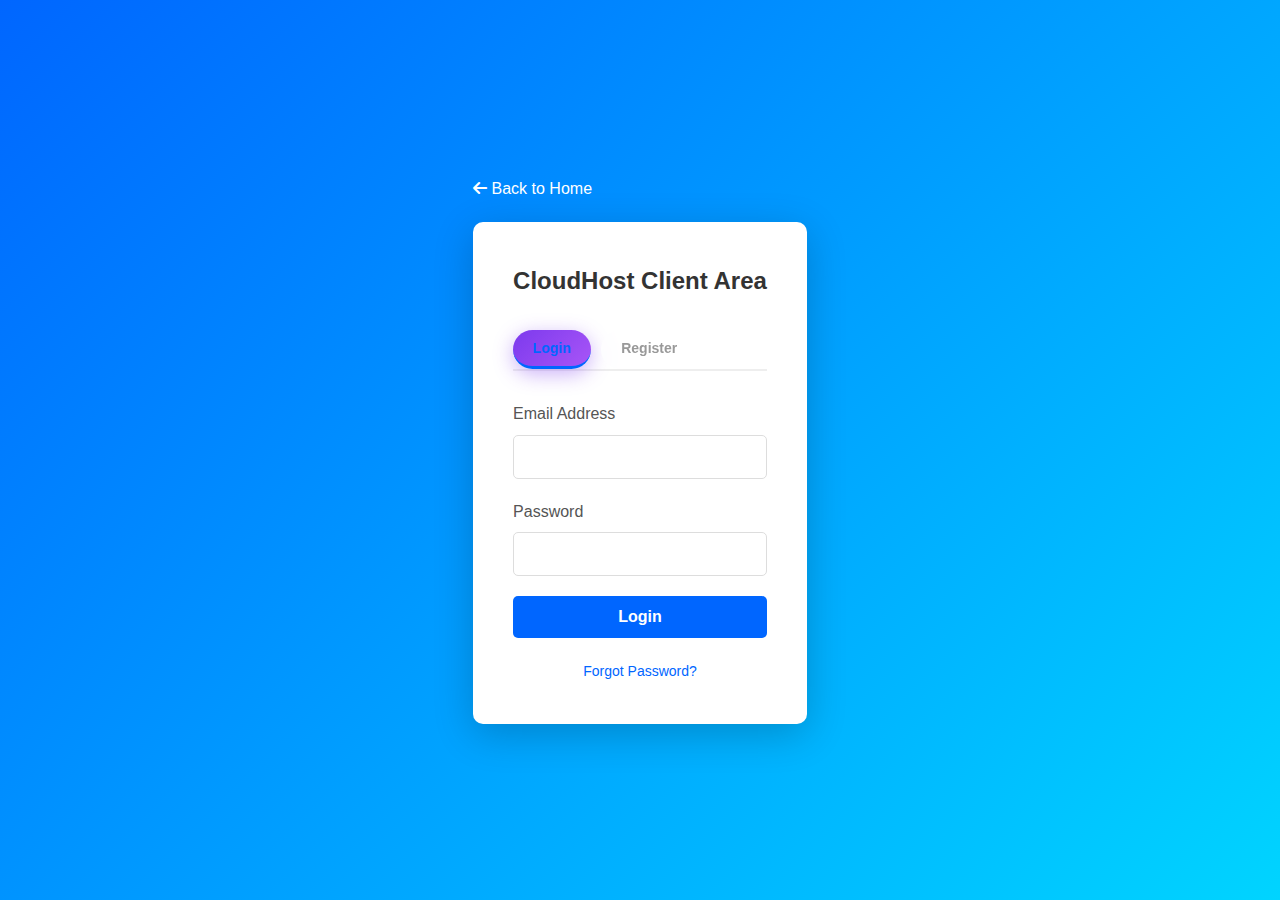
<file: client-area.html>
<!DOCTYPE html>
<html lang="en">
<head>
    <meta charset="UTF-8">
    <meta name="viewport" content="width=device-width, initial-scale=1.0">
    <title>Client Area - CloudHost</title>
    <link rel="stylesheet" href="assets/css/style.css">
    <link rel="stylesheet" href="https://cdnjs.cloudflare.com/ajax/libs/font-awesome/6.4.0/css/all.min.css">
    <style>
        .client-area-container {
            min-height: 100vh;
            display: flex;
            align-items: center;
            justify-content: center;
            background: linear-gradient(135deg, #0066ff 0%, #00d4ff 100%);
            padding: 20px;
        }

        .client-area-wrapper {
            background: #fff;
            border-radius: 10px;
            box-shadow: 0 10px 40px rgba(0, 0, 0, 0.2);
            width: 100%;
            max-width: 400px;
            padding: 40px;
        }

        .client-area-wrapper h2 {
            text-align: center;
            margin-bottom: 30px;
            color: #333;
        }

        .form-group {
            margin-bottom: 20px;
        }

        .form-group label {
            display: block;
            margin-bottom: 8px;
            color: #555;
            font-weight: 500;
        }

        .form-group input {
            width: 100%;
            padding: 12px;
            border: 1px solid #ddd;
            border-radius: 5px;
            font-size: 16px;
            transition: all 0.3s ease;
        }

        .form-group input:focus {
            outline: none;
            border-color: #0066ff;
            box-shadow: 0 0 0 3px rgba(0, 102, 255, 0.1);
        }

        .submit-btn {
            width: 100%;
            padding: 12px;
            background: #0066ff;
            color: #fff;
            border: none;
            border-radius: 5px;
            font-size: 16px;
            font-weight: 600;
            cursor: pointer;
            transition: all 0.3s ease;
        }

        .submit-btn:hover {
            background: #0052cc;
        }

        .form-footer {
            text-align: center;
            margin-top: 20px;
        }

        .form-footer a {
            color: #0066ff;
            text-decoration: none;
            font-size: 14px;
        }

        .form-footer a:hover {
            text-decoration: underline;
        }

        .tabs {
            display: flex;
            gap: 10px;
            margin-bottom: 30px;
            border-bottom: 2px solid #eee;
        }

        .tab-btn {
            padding: 10px 20px;
            background: none;
            border: none;
            cursor: pointer;
            color: #999;
            font-weight: 600;
            border-bottom: 3px solid transparent;
            transition: all 0.3s ease;
        }

        .tab-btn.active {
            color: #0066ff;
            border-bottom-color: #0066ff;
        }

        .tab-content {
            display: none;
        }

        .tab-content.active {
            display: block;
        }

        .message {
            padding: 15px;
            border-radius: 5px;
            margin-bottom: 20px;
            display: none;
        }

        .message.error {
            background: #fee;
            color: #c33;
            border: 1px solid #fcc;
            display: block;
        }

        .message.success {
            background: #efe;
            color: #3c3;
            border: 1px solid #cfc;
            display: block;
        }

        .back-link {
            display: inline-block;
            margin-bottom: 20px;
        }

        .back-link a {
            color: #fff;
            text-decoration: none;
            font-weight: 500;
        }

        .back-link a:hover {
            opacity: 0.8;
        }
    </style>
</head>
<body>
    <div class="client-area-container">
        <div>
            <div class="back-link">
                <a href="index.html"><i class="fas fa-arrow-left"></i> Back to Home</a>
            </div>

            <div class="client-area-wrapper">
                <h2>CloudHost Client Area</h2>

                <div class="tabs">
                    <button class="tab-btn active" onclick="switchTab('login')">Login</button>
                    <button class="tab-btn" onclick="switchTab('register')">Register</button>
                </div>

                <!-- LOGIN TAB -->
                <div id="login" class="tab-content active">
                    <form id="loginForm">
                        <div id="loginMessage" class="message"></div>
                        
                        <div class="form-group">
                            <label for="login-email">Email Address</label>
                            <input type="email" id="login-email" name="email" required>
                        </div>

                        <div class="form-group">
                            <label for="login-password">Password</label>
                            <input type="password" id="login-password" name="password" required>
                        </div>

                        <button type="submit" class="submit-btn">Login</button>

                        <div class="form-footer">
                            <a href="#forgot-password">Forgot Password?</a>
                        </div>
                    </form>
                </div>

                <!-- REGISTER TAB -->
                <div id="register" class="tab-content">
                    <form id="registerForm">
                        <div id="registerMessage" class="message"></div>

                        <div class="form-group">
                            <label for="register-firstname">First Name</label>
                            <input type="text" id="register-firstname" name="firstname" required>
                        </div>

                        <div class="form-group">
                            <label for="register-lastname">Last Name</label>
                            <input type="text" id="register-lastname" name="lastname" required>
                        </div>

                        <div class="form-group">
                            <label for="register-email">Email Address</label>
                            <input type="email" id="register-email" name="email" required>
                        </div>

                        <div class="form-group">
                            <label for="register-password">Password</label>
                            <input type="password" id="register-password" name="password" required>
                        </div>

                        <div class="form-group">
                            <label for="register-password2">Confirm Password</label>
                            <input type="password" id="register-password2" name="password2" required>
                        </div>

                        <div class="form-group">
                            <label for="register-phone">Phone Number</label>
                            <input type="tel" id="register-phone" name="phone">
                        </div>

                        <div class="form-group">
                            <label for="register-company">Company Name</label>
                            <input type="text" id="register-company" name="company">
                        </div>

                        <button type="submit" class="submit-btn">Create Account</button>
                    </form>
                </div>
            </div>
        </div>
    </div>

    <script>
        // Tab switching
        function switchTab(tabName) {
            // Hide all tabs
            document.querySelectorAll('.tab-content').forEach(tab => {
                tab.classList.remove('active');
            });

            // Remove active class from all buttons
            document.querySelectorAll('.tab-btn').forEach(btn => {
                btn.classList.remove('active');
            });

            // Show selected tab
            document.getElementById(tabName).classList.add('active');
            event.target.classList.add('active');
        }

        // Login Form Handler
        const loginForm = document.getElementById('loginForm');
        if (loginForm) {
            loginForm.addEventListener('submit', (e) => {
                e.preventDefault();

                const email = document.getElementById('login-email').value;
                const password = document.getElementById('login-password').value;
                const messageDiv = document.getElementById('loginMessage');

                // For demo purposes - in production, send to WHMCS API
                if (email && password) {
                    // Show success message
                    messageDiv.className = 'message success';
                    messageDiv.textContent = 'Login successful! Redirecting...';

                    // Simulate WHMCS login
                    localStorage.setItem('whmcs_logged_in', 'true');
                    localStorage.setItem('whmcs_user_email', email);

                    // Redirect to dashboard after 1 second
                    setTimeout(() => {
                        window.location.href = './dashboard.html';
                    }, 1000);
                } else {
                    messageDiv.className = 'message error';
                    messageDiv.textContent = 'Please fill in all fields.';
                }
            });
        }

        // Register Form Handler
        const registerForm = document.getElementById('registerForm');
        if (registerForm) {
            registerForm.addEventListener('submit', (e) => {
                e.preventDefault();

                const firstname = document.getElementById('register-firstname').value;
                const lastname = document.getElementById('register-lastname').value;
                const email = document.getElementById('register-email').value;
                const password = document.getElementById('register-password').value;
                const password2 = document.getElementById('register-password2').value;
                const messageDiv = document.getElementById('registerMessage');

                // Validation
                if (!firstname || !lastname || !email || !password || !password2) {
                    messageDiv.className = 'message error';
                    messageDiv.textContent = 'Please fill in all required fields.';
                    return;
                }

                if (password !== password2) {
                    messageDiv.className = 'message error';
                    messageDiv.textContent = 'Passwords do not match.';
                    return;
                }

                if (password.length < 6) {
                    messageDiv.className = 'message error';
                    messageDiv.textContent = 'Password must be at least 6 characters.';
                    return;
                }

                // For demo purposes - in production, send to WHMCS API
                messageDiv.className = 'message success';
                messageDiv.textContent = 'Account created successfully! Redirecting...';

                // Simulate registration
                localStorage.setItem('whmcs_logged_in', 'true');
                localStorage.setItem('whmcs_user_email', email);
                localStorage.setItem('whmcs_user_name', firstname + ' ' + lastname);

                // Redirect to dashboard after 1 second
                setTimeout(() => {
                    window.location.href = './dashboard.html';
                }, 1000);
            });
        }

        // Get plan from URL if available
        window.addEventListener('load', () => {
            const urlParams = new URLSearchParams(window.location.search);
            const plan = urlParams.get('plan');

            if (plan) {
                // Store selected plan for after registration/login
                localStorage.setItem('selected_plan', plan);
                // Optionally switch to register tab
                if (!localStorage.getItem('whmcs_logged_in')) {
                    document.querySelector('[onclick="switchTab(\'register\')"]').click();
                }
            }
        });
    </script>
</body>
</html>
</file>
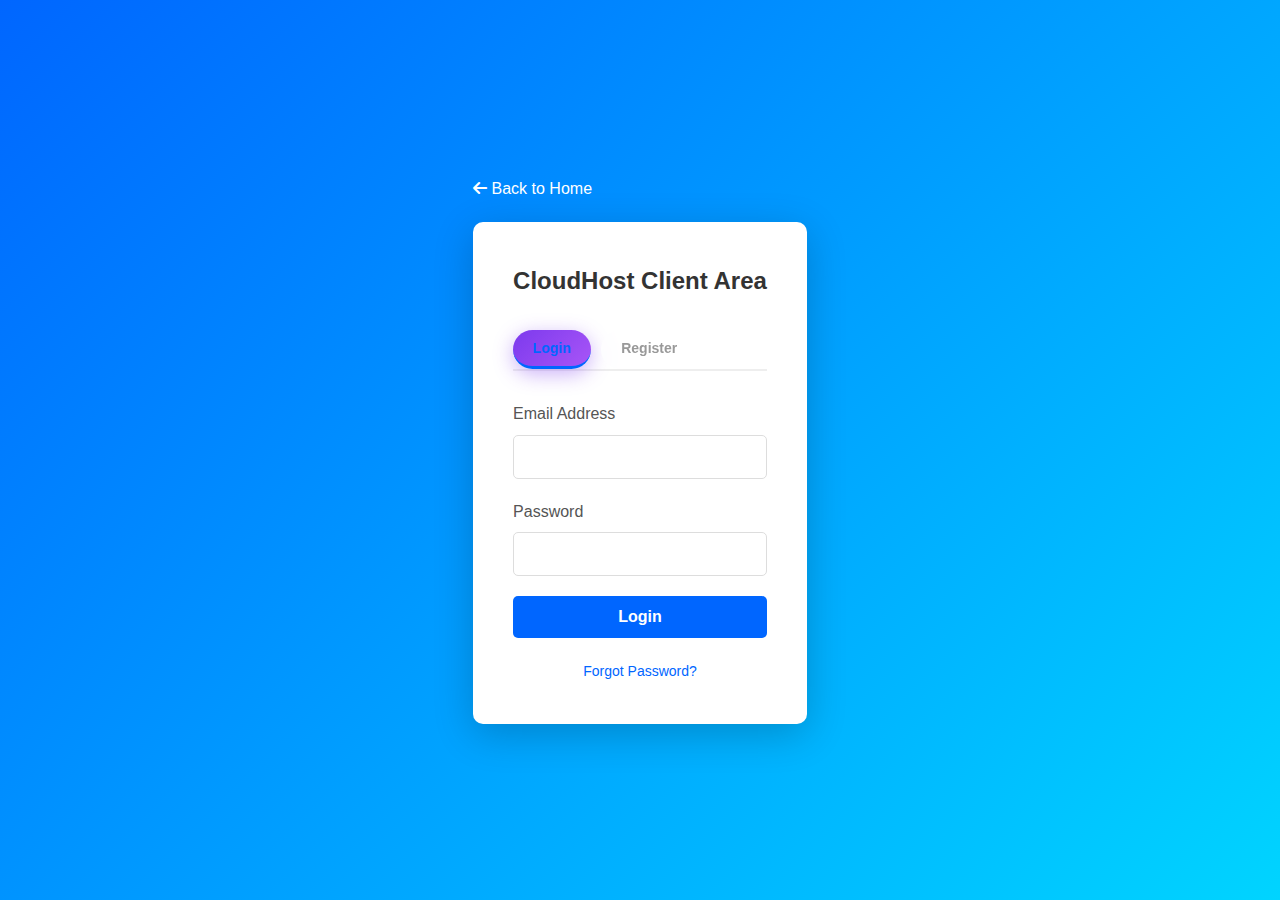
<file: dashboard.html>
<!DOCTYPE html>
<html lang="en">
<head>
    <meta charset="UTF-8">
    <meta name="viewport" content="width=device-width, initial-scale=1.0">
    <title>Dashboard - CloudHost</title>
    <link rel="stylesheet" href="assets/css/style.css">
    <link rel="stylesheet" href="https://cdnjs.cloudflare.com/ajax/libs/font-awesome/6.4.0/css/all.min.css">
    <style>
        .dashboard-container {
            display: flex;
            min-height: 100vh;
            background: #f5f5f5;
        }

        .dashboard-sidebar {
            width: 250px;
            background: #1a1a1a;
            color: #fff;
            padding: 20px;
            position: fixed;
            height: 100vh;
            overflow-y: auto;
        }

        .dashboard-sidebar h3 {
            margin-bottom: 20px;
            padding-bottom: 20px;
            border-bottom: 1px solid #333;
        }

        .sidebar-menu {
            list-style: none;
        }

        .sidebar-menu li {
            margin-bottom: 10px;
        }

        .sidebar-menu a {
            color: #ccc;
            text-decoration: none;
            display: block;
            padding: 10px 15px;
            border-radius: 5px;
            transition: all 0.3s ease;
        }

        .sidebar-menu a:hover,
        .sidebar-menu a.active {
            background: #0066ff;
            color: #fff;
        }

        .dashboard-main {
            flex: 1;
            margin-left: 250px;
            padding: 30px;
        }

        .dashboard-header {
            display: flex;
            justify-content: space-between;
            align-items: center;
            margin-bottom: 30px;
            background: #fff;
            padding: 20px;
            border-radius: 10px;
            box-shadow: 0 2px 10px rgba(0, 0, 0, 0.05);
        }

        .user-info {
            display: flex;
            align-items: center;
            gap: 15px;
        }

        .user-avatar {
            width: 50px;
            height: 50px;
            background: #0066ff;
            border-radius: 50%;
            display: flex;
            align-items: center;
            justify-content: center;
            color: #fff;
            font-size: 20px;
        }

        .logout-btn {
            background: #e74c3c;
            color: #fff;
            padding: 10px 20px;
            border: none;
            border-radius: 5px;
            cursor: pointer;
            font-weight: 600;
            transition: all 0.3s ease;
        }

        .logout-btn:hover {
            background: #c0392b;
        }

        .dashboard-grid {
            display: grid;
            grid-template-columns: repeat(auto-fit, minmax(300px, 1fr));
            gap: 20px;
            margin-bottom: 30px;
        }

        .dashboard-card {
            background: #fff;
            padding: 25px;
            border-radius: 10px;
            box-shadow: 0 2px 10px rgba(0, 0, 0, 0.05);
            border-left: 4px solid #0066ff;
        }

        .dashboard-card h3 {
            margin-bottom: 10px;
            color: #333;
        }

        .card-value {
            font-size: 28px;
            font-weight: 700;
            color: #0066ff;
        }

        .card-subtitle {
            color: #999;
            font-size: 14px;
            margin-top: 5px;
        }

        .services-table {
            background: #fff;
            border-radius: 10px;
            overflow: hidden;
            box-shadow: 0 2px 10px rgba(0, 0, 0, 0.05);
            margin-bottom: 30px;
        }

        .services-table h3 {
            padding: 20px;
            border-bottom: 1px solid #eee;
            margin: 0;
            color: #333;
        }

        table {
            width: 100%;
            border-collapse: collapse;
        }

        th {
            background: #f5f5f5;
            padding: 15px;
            text-align: left;
            font-weight: 600;
            color: #333;
            border-bottom: 2px solid #eee;
        }

        td {
            padding: 15px;
            border-bottom: 1px solid #eee;
            color: #666;
        }

        tr:hover {
            background: #f9f9f9;
        }

        .status-active {
            color: #27ae60;
            font-weight: 600;
        }

        .status-suspended {
            color: #e74c3c;
            font-weight: 600;
        }

        .status-pending {
            color: #f39c12;
            font-weight: 600;
        }

        .action-btn {
            background: #0066ff;
            color: #fff;
            padding: 8px 15px;
            border: none;
            border-radius: 3px;
            cursor: pointer;
            font-size: 12px;
            margin-right: 5px;
            transition: all 0.3s ease;
        }

        .action-btn:hover {
            background: #0052cc;
        }

        .section {
            display: none;
        }

        .section.active {
            display: block;
        }

        .empty-state {
            text-align: center;
            padding: 50px;
            color: #999;
        }

        .empty-state i {
            font-size: 50px;
            margin-bottom: 20px;
            color: #ddd;
        }

        .btn-primary {
            background: #0066ff;
            color: #fff;
            padding: 12px 25px;
            border: none;
            border-radius: 5px;
            cursor: pointer;
            font-weight: 600;
            transition: all 0.3s ease;
            display: inline-block;
            margin-top: 20px;
        }

        .btn-primary:hover {
            background: #0052cc;
        }

        .upgrade-btn {
            background: #27ae60;
            color: #fff;
            padding: 8px 15px;
            border: none;
            border-radius: 3px;
            cursor: pointer;
            font-size: 12px;
            transition: all 0.3s ease;
        }

        .upgrade-btn:hover {
            background: #229954;
        }

        @media (max-width: 768px) {
            .dashboard-sidebar {
                position: static;
                width: 100%;
                height: auto;
                margin-bottom: 20px;
            }

            .dashboard-main {
                margin-left: 0;
            }

            .dashboard-header {
                flex-direction: column;
                gap: 20px;
                align-items: flex-start;
            }

            .dashboard-grid {
                grid-template-columns: 1fr;
            }

            table {
                font-size: 14px;
            }

            th, td {
                padding: 10px;
            }
        }
    </style>
</head>
<body>
    <div class="dashboard-container">
        <!-- Sidebar -->
        <div class="dashboard-sidebar">
            <h3><i class="fas fa-cloud"></i> CloudHost</h3>
            <ul class="sidebar-menu">
                <li><a href="#" class="menu-link active" data-section="overview"><i class="fas fa-home"></i> Overview</a></li>
                <li><a href="#" class="menu-link" data-section="services"><i class="fas fa-server"></i> Services</a></li>
                <li><a href="#" class="menu-link" data-section="domains"><i class="fas fa-globe"></i> Domains</a></li>
                <li><a href="#" class="menu-link" data-section="billing"><i class="fas fa-credit-card"></i> Billing</a></li>
                <li><a href="#" class="menu-link" data-section="support"><i class="fas fa-headset"></i> Support</a></li>
                <li><a href="#" class="menu-link" data-section="account"><i class="fas fa-user"></i> Account Settings</a></li>
            </ul>
        </div>

        <!-- Main Content -->
        <div class="dashboard-main">
            <!-- Header -->
            <div class="dashboard-header">
                <div class="user-info">
                    <div class="user-avatar">
                        <i class="fas fa-user"></i>
                    </div>
                    <div>
                        <h3 id="userFullName">John Doe</h3>
                        <p id="userEmail">john@example.com</p>
                    </div>
                </div>
                <button class="logout-btn" onclick="logout()">Logout</button>
            </div>

            <!-- Overview Section -->
            <div id="overview" class="section active">
                <h2>Dashboard Overview</h2>
                
                <div class="dashboard-grid">
                    <div class="dashboard-card">
                        <h3>Active Services</h3>
                        <div class="card-value" id="activeServices">3</div>
                        <p class="card-subtitle">Running services</p>
                    </div>
                    <div class="dashboard-card">
                        <h3>Account Balance</h3>
                        <div class="card-value" id="accountBalance">$0.00</div>
                        <p class="card-subtitle">Available credit</p>
                    </div>
                    <div class="dashboard-card">
                        <h3>Domains</h3>
                        <div class="card-value" id="domainCount">2</div>
                        <p class="card-subtitle">Registered domains</p>
                    </div>
                    <div class="dashboard-card">
                        <h3>Due Amount</h3>
                        <div class="card-value" id="dueAmount">$0.00</div>
                        <p class="card-subtitle">Amount due</p>
                    </div>
                </div>

                <div class="services-table">
                    <h3>Recent Invoices</h3>
                    <table>
                        <thead>
                            <tr>
                                <th>Invoice #</th>
                                <th>Amount</th>
                                <th>Date</th>
                                <th>Status</th>
                                <th>Action</th>
                            </tr>
                        </thead>
                        <tbody>
                            <tr>
                                <td>#INV-001</td>
                                <td>$9.99</td>
                                <td>Jan 20, 2026</td>
                                <td><span class="status-active">Paid</span></td>
                                <td><button class="action-btn">View</button></td>
                            </tr>
                            <tr>
                                <td>#INV-002</td>
                                <td>$19.99</td>
                                <td>Jan 15, 2026</td>
                                <td><span class="status-active">Paid</span></td>
                                <td><button class="action-btn">View</button></td>
                            </tr>
                        </tbody>
                    </table>
                </div>
            </div>

            <!-- Services Section -->
            <div id="services" class="section">
                <h2>My Services</h2>
                
                <div class="services-table">
                    <h3>Active Services</h3>
                    <table>
                        <thead>
                            <tr>
                                <th>Service Name</th>
                                <th>Type</th>
                                <th>Status</th>
                                <th>Renewal Date</th>
                                <th>Action</th>
                            </tr>
                        </thead>
                        <tbody>
                            <tr>
                                <td>example.com</td>
                                <td>Shared Hosting</td>
                                <td><span class="status-active">Active</span></td>
                                <td>Jan 15, 2027</td>
                                <td>
                                    <button class="action-btn">Manage</button>
                                    <button class="upgrade-btn">Upgrade</button>
                                </td>
                            </tr>
                            <tr>
                                <td>vps-001.cloudhost.com</td>
                                <td>VPS Hosting</td>
                                <td><span class="status-active">Active</span></td>
                                <td>Feb 10, 2027</td>
                                <td>
                                    <button class="action-btn">Manage</button>
                                    <button class="upgrade-btn">Upgrade</button>
                                </td>
                            </tr>
                        </tbody>
                    </table>
                </div>

                <button class="btn-primary" onclick="scrollToSection('#pricing')">Order New Service</button>
            </div>

            <!-- Domains Section -->
            <div id="domains" class="section">
                <h2>Domain Management</h2>
                
                <div class="services-table">
                    <h3>My Domains</h3>
                    <table>
                        <thead>
                            <tr>
                                <th>Domain</th>
                                <th>Registrar</th>
                                <th>Status</th>
                                <th>Expiration Date</th>
                                <th>Action</th>
                            </tr>
                        </thead>
                        <tbody>
                            <tr>
                                <td>example.com</td>
                                <td>CloudHost</td>
                                <td><span class="status-active">Active</span></td>
                                <td>Jan 15, 2027</td>
                                <td><button class="action-btn">Manage DNS</button></td>
                            </tr>
                            <tr>
                                <td>example.net</td>
                                <td>CloudHost</td>
                                <td><span class="status-active">Active</span></td>
                                <td>Mar 10, 2027</td>
                                <td><button class="action-btn">Manage DNS</button></td>
                            </tr>
                        </tbody>
                    </table>
                </div>

                <button class="btn-primary">Register New Domain</button>
            </div>

            <!-- Billing Section -->
            <div id="billing" class="section">
                <h2>Billing & Payments</h2>
                
                <div class="services-table">
                    <h3>Payment Methods</h3>
                    <table>
                        <thead>
                            <tr>
                                <th>Method</th>
                                <th>Last 4 Digits</th>
                                <th>Type</th>
                                <th>Action</th>
                            </tr>
                        </thead>
                        <tbody>
                            <tr>
                                <td>Credit Card</td>
                                <td>4242</td>
                                <td>Visa</td>
                                <td><button class="action-btn">Delete</button></td>
                            </tr>
                        </tbody>
                    </table>
                </div>

                <button class="btn-primary">Add Payment Method</button>
            </div>

            <!-- Support Section -->
            <div id="support" class="section">
                <h2>Support Tickets</h2>
                
                <div class="services-table">
                    <h3>My Tickets</h3>
                    <table>
                        <thead>
                            <tr>
                                <th>Ticket #</th>
                                <th>Subject</th>
                                <th>Status</th>
                                <th>Created</th>
                                <th>Action</th>
                            </tr>
                        </thead>
                        <tbody>
                            <tr>
                                <td>#TKT-001</td>
                                <td>Need help with cPanel</td>
                                <td><span class="status-active">Answered</span></td>
                                <td>Jan 18, 2026</td>
                                <td><button class="action-btn">View</button></td>
                            </tr>
                        </tbody>
                    </table>
                </div>

                <button class="btn-primary">Create New Ticket</button>
            </div>

            <!-- Account Settings Section -->
            <div id="account" class="section">
                <h2>Account Settings</h2>
                
                <div style="background: #fff; padding: 25px; border-radius: 10px; box-shadow: 0 2px 10px rgba(0, 0, 0, 0.05);">
                    <h3>Account Information</h3>
                    <form>
                        <div style="margin-bottom: 20px;">
                            <label>Email Address</label>
                            <input type="email" id="settingsEmail" style="width: 100%; padding: 10px; border: 1px solid #ddd; border-radius: 5px; margin-top: 5px;" value="john@example.com">
                        </div>
                        <div style="margin-bottom: 20px;">
                            <label>Phone Number</label>
                            <input type="tel" id="settingsPhone" style="width: 100%; padding: 10px; border: 1px solid #ddd; border-radius: 5px; margin-top: 5px;" value="+1 (555) 123-4567">
                        </div>
                        <div style="margin-bottom: 20px;">
                            <label>Company Name</label>
                            <input type="text" id="settingsCompany" style="width: 100%; padding: 10px; border: 1px solid #ddd; border-radius: 5px; margin-top: 5px;" value="">
                        </div>
                        <button type="button" class="btn-primary" onclick="updateAccount()">Update Settings</button>
                    </form>

                    <hr style="margin: 30px 0; border: none; border-top: 1px solid #eee;">

                    <h3>Change Password</h3>
                    <form>
                        <div style="margin-bottom: 20px;">
                            <label>Current Password</label>
                            <input type="password" style="width: 100%; padding: 10px; border: 1px solid #ddd; border-radius: 5px; margin-top: 5px;">
                        </div>
                        <div style="margin-bottom: 20px;">
                            <label>New Password</label>
                            <input type="password" style="width: 100%; padding: 10px; border: 1px solid #ddd; border-radius: 5px; margin-top: 5px;">
                        </div>
                        <div style="margin-bottom: 20px;">
                            <label>Confirm New Password</label>
                            <input type="password" style="width: 100%; padding: 10px; border: 1px solid #ddd; border-radius: 5px; margin-top: 5px;">
                        </div>
                        <button type="button" class="btn-primary" onclick="changePassword()">Change Password</button>
                    </form>
                </div>
            </div>
        </div>
    </div>

    <script>
        // Load user data
        window.addEventListener('load', () => {
            const userName = localStorage.getItem('whmcs_user_name') || 'John Doe';
            const userEmail = localStorage.getItem('whmcs_user_email') || 'john@example.com';

            document.getElementById('userFullName').textContent = userName;
            document.getElementById('userEmail').textContent = userEmail;
            document.getElementById('settingsEmail').value = userEmail;
        });

        // Menu navigation
        document.querySelectorAll('.menu-link').forEach(link => {
            link.addEventListener('click', (e) => {
                e.preventDefault();

                // Remove active from all
                document.querySelectorAll('.menu-link').forEach(l => l.classList.remove('active'));
                document.querySelectorAll('.section').forEach(s => s.classList.remove('active'));

                // Add active to clicked
                link.classList.add('active');
                const section = link.getAttribute('data-section');
                document.getElementById(section).classList.add('active');
            });
        });

        // Update account
        function updateAccount() {
            const email = document.getElementById('settingsEmail').value;
            const phone = document.getElementById('settingsPhone').value;
            const company = document.getElementById('settingsCompany').value;

            localStorage.setItem('whmcs_user_email', email);
            localStorage.setItem('whmcs_user_phone', phone);
            localStorage.setItem('whmcs_user_company', company);

            alert('Account settings updated successfully!');
        }

        // Change password
        function changePassword() {
            alert('Password changed successfully! You will be logged out.');
            logout();
        }

        // Logout
        function logout() {
            localStorage.removeItem('whmcs_logged_in');
            localStorage.removeItem('whmcs_user_email');
            localStorage.removeItem('whmcs_user_name');
            window.location.href = './client-area.html';
        }

        // Scroll to section
        function scrollToSection(sectionId) {
            const element = document.querySelector(sectionId);
            if (element) {
                element.scrollIntoView({ behavior: 'smooth' });
            }
        }

        // Redirect if not logged in
        window.addEventListener('load', () => {
            if (!localStorage.getItem('whmcs_logged_in')) {
                window.location.href = './client-area.html';
            }
        });
    </script>
</body>
</html>
</file>
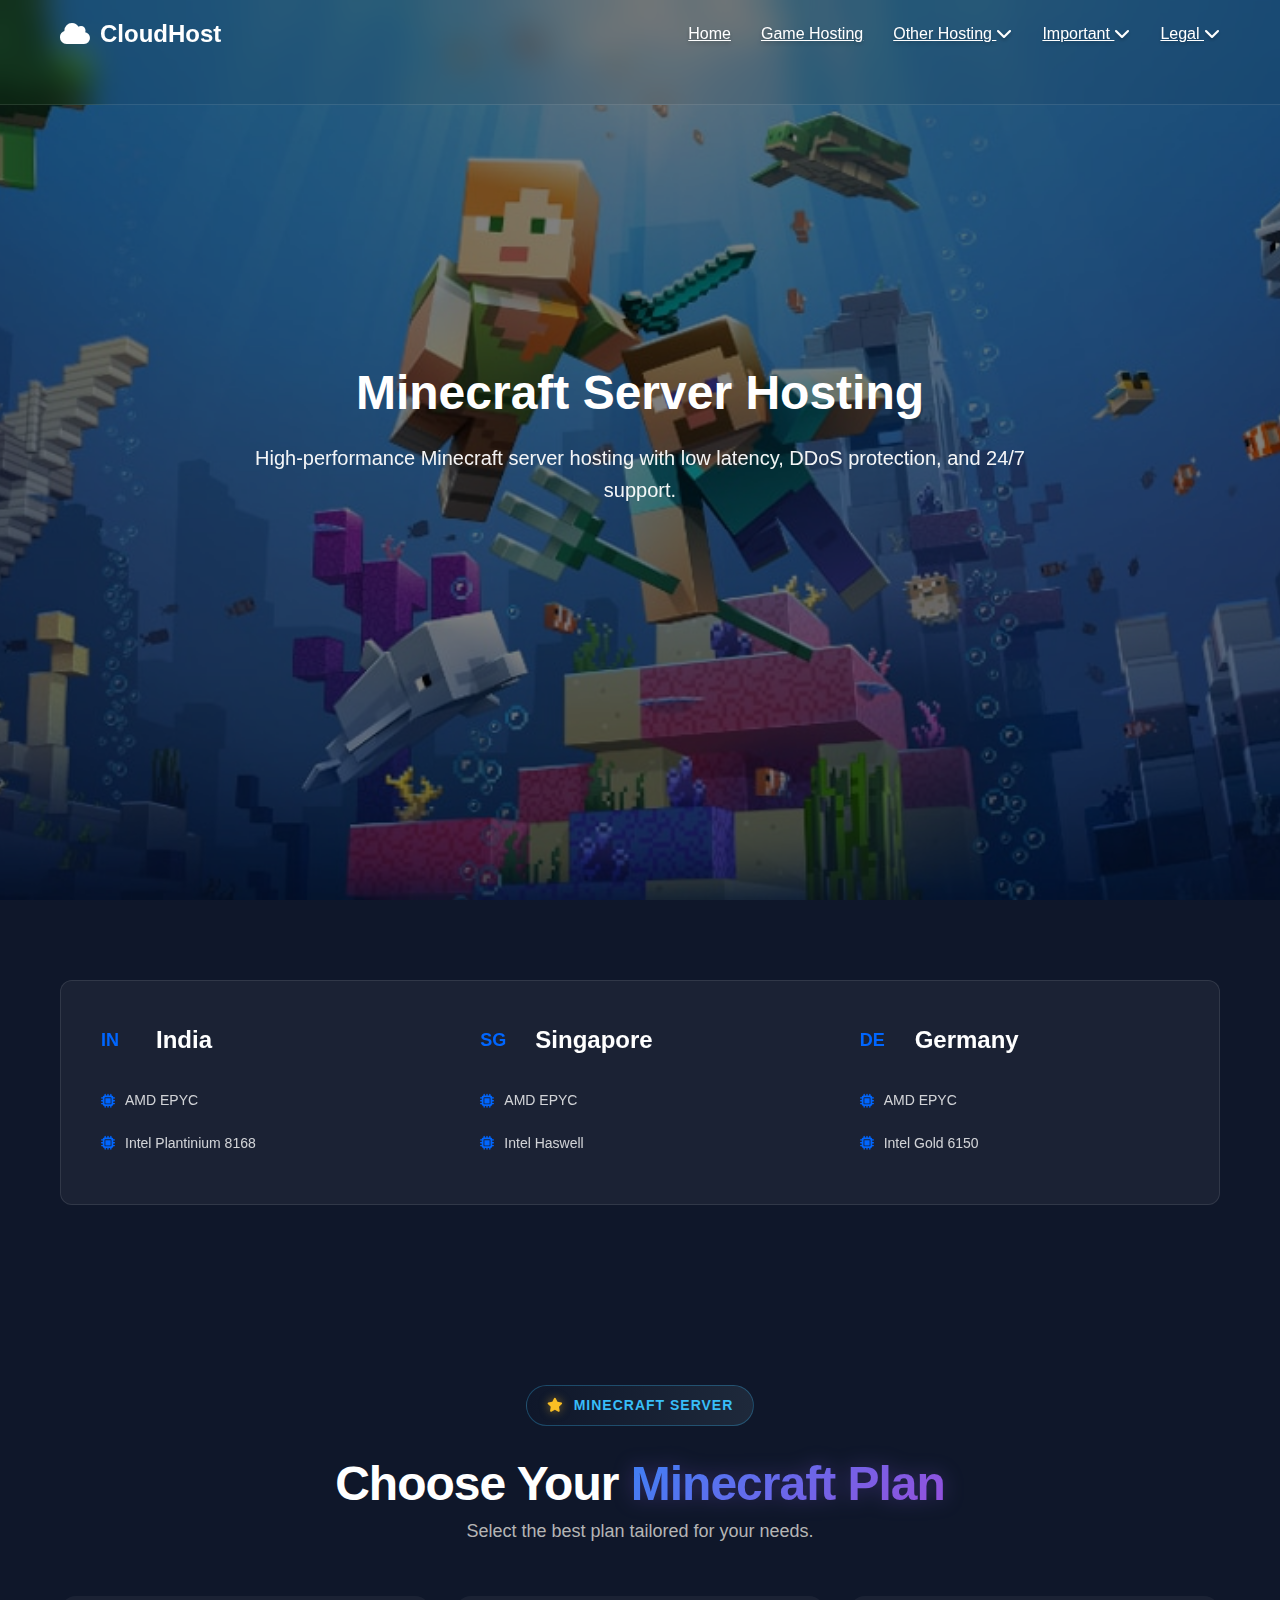
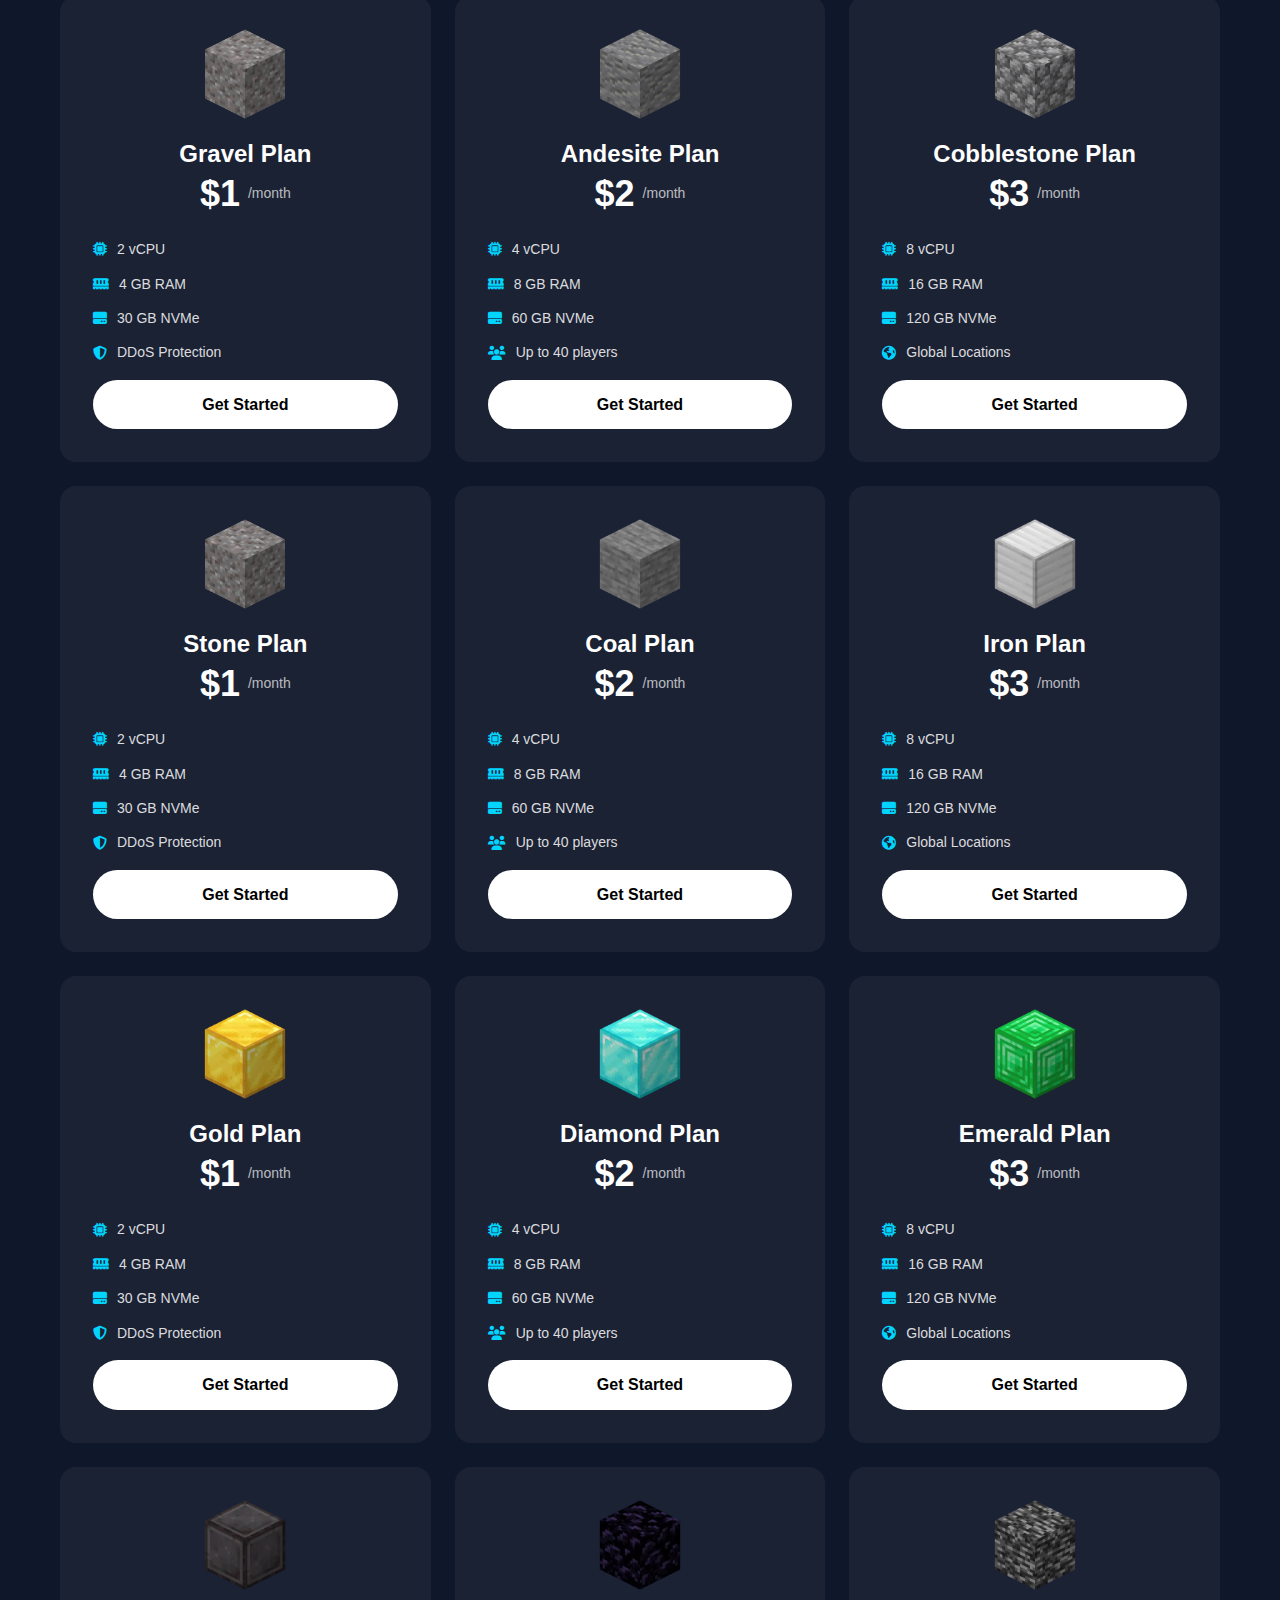
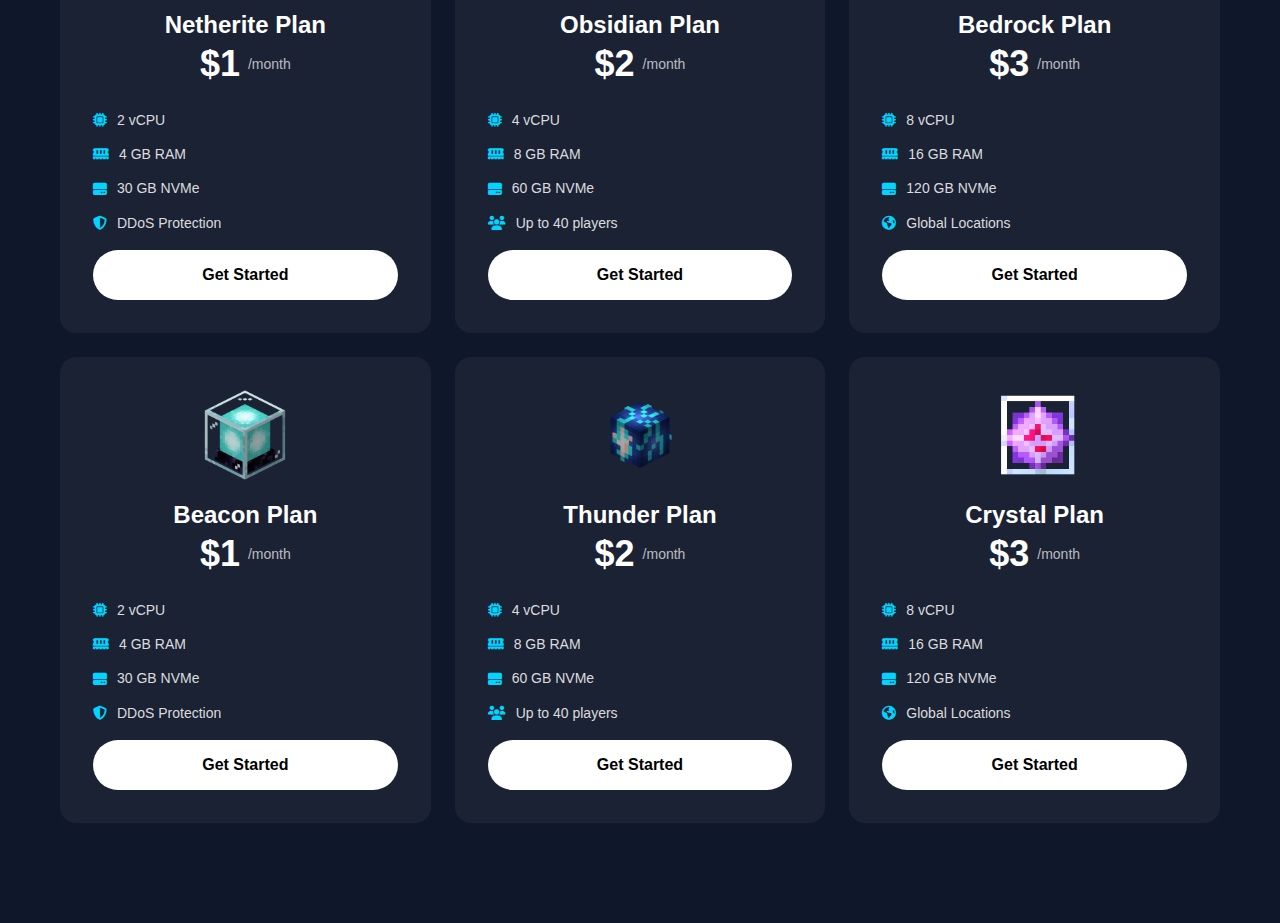
<file: products/minecraft.html>
<!doctype html>
<html lang="en">
  <head>
    <meta charset="UTF-8" />
    <meta name="viewport" content="width=device-width, initial-scale=1.0" />
    <meta
      name="description"
      content="Premium Web Hosting, VPS, Dedicated Servers & Cloud Solutions"
    />
    <title>Affordable Minecraft Server hosting | Ateex.Cloud</title>
    <link rel="stylesheet" href="../assets/css/minecraft-style.css" />
    <link
      rel="stylesheet"
      href="https://cdnjs.cloudflare.com/ajax/libs/font-awesome/6.4.0/css/all.min.css"
    />
  </head>
  <body>
    <!-- Navigation Bar -->
    <nav class="navbar">
      <div class="container">
        <div class="logo"><i class="fas fa-cloud"></i> CloudHost</div>
        <ul class="nav-menu">
          <li><a href="../index.html">Home</a></li>
          <li><a href="#features">Game Hosting</a></li>
          <li class="dropdown">
            <a href="#games"
              >Other Hosting <i class="fas fa-chevron-down"></i
            ></a>
            <ul class="dropdown-menu">
              <li><a href="#vps-hosting">Vps Hosting</a></li>
              <li><a href="#vps-hosting">Web Hosting</a></li>
              <li><a href="#dedicated-servers">Bot Hosting</a></li>
              <li><a href="#cloud-solutions">Reseller WebHosting</a></li>
            </ul>
          </li>
          <li class="dropdown">
            <a href="#pricing">Important <i class="fas fa-chevron-down"></i></a>
            <ul class="dropdown-menu">
              <li><a href="#terms">Commitment</a></li>
              <li><a href="#privacy">Career</a></li>
              <li><a href="#about">About Us</a></li>
              <li><a href="#sla">Contact US</a></li>
              <li><a href="#faq">infrastructure</a></li>
              <li><a href="#support">PartnerShip</a></li>
            </ul>
          </li>
          <li class="dropdown">
            <a href="#pricing">Legal <i class="fas fa-chevron-down"></i></a>
            <ul class="dropdown-menu">
              <li><a href="#terms">Terms of Service</a></li>
              <li><a href="#privacy">Privacy Policy</a></li>
              <li><a href="#refund">Refund Policy</a></li>
              <li><a href="#sla">Usage Policy</a></li>
            </ul>
          </li>
        </ul>
        <div class="hamburger">
          <span></span>
          <span></span>
          <span></span>
        </div>
      </div>
    </nav>

    <!-- Hero Section -->
    <section class="hero">
      <picture id="hero-image" class="hero-image">
        <source
          src="../assets/images/plans/minecraft/hero-bg.jpg"
          type="image/jpeg"
        />
        <img
          src="../assets/images/plans/minecraft/hero-bg.jpg"
          alt="Minecraft Server Hosting"
        />
      </picture>
      <div class="hero-overlay" aria-hidden="true"></div>

      <div class="hero-content">
        <h1 id="hero-title">Minecraft Server Hosting</h1>

        <p id="hero-desc">
          High-performance Minecraft server hosting with low latency, DDoS
          protection, and 24/7 support.
        </p>
      </div>
    </section>

    <!-- Infrastructure Section -->
    <section class="infrastructure">
      <div class="container">
        <div class="infrastructure-card">
          <!-- India -->
          <div class="location">
            <div class="location-header">
              <span class="location-code">IN</span>
              <h3>India</h3>
            </div>
            <ul class="server-specs">
              <li><i class="fas fa-microchip"></i> AMD EPYC</li>
              <li><i class="fas fa-microchip"></i> Intel Plantinium 8168</li>
            </ul>
          </div>

          <!-- Singapore -->
          <div class="location">
            <div class="location-header">
              <span class="location-code">SG</span>
              <h3>Singapore</h3>
            </div>
            <ul class="server-specs">
              <li><i class="fas fa-microchip"></i> AMD EPYC</li>
              <li><i class="fas fa-microchip"></i> Intel Haswell</li>
            </ul>
          </div>

          <!-- Germany -->
          <div class="location">
            <div class="location-header">
              <span class="location-code">DE</span>
              <h3>Germany</h3>
            </div>
            <ul class="server-specs">
              <li><i class="fas fa-microchip"></i> AMD EPYC</li>
              <li><i class="fas fa-microchip"></i> Intel Gold 6150</li>
            </ul>
          </div>
        </div>
      </div>
    </section>

    <!-- Plans Section -->
    <section class="plans" id="plans">
      <div class="plans-content">
        <div style="text-align: center; width: 100%">
          <div class="premium-badge">
            <i class="fa-solid fa-star"></i> Minecraft Server
          </div>
        </div>

        <h2 id="plans-title">
          Choose Your <span class="text-gradient">Minecraft Plan</span>
        </h2>

        <p id="plans-desc">Select the best plan tailored for your needs.</p>
      </div>

      <!-- plan cards -->
      <div class="container">
        <div class="plans-grid">

          <article class="plan-card">
            <div class="plan-badge has-image">
              <img
                class="plan-badge-image"
                src="../assets/images/plans/minecraft/gravel.png"
                alt="Starter plan badge"
              />
            </div>
            <h3>Gravel Plan</h3>
            <div class="plan-price">
              <span class="price">$1</span>
              <span class="period">/month</span>
            </div>
            <ul class="plan-features">
              <li><i class="fa-solid fa-microchip"></i> 2 vCPU</li>
              <li><i class="fa-solid fa-memory"></i> 4 GB RAM</li>
              <li><i class="fa-solid fa-hard-drive"></i> 30 GB NVMe</li>
              <li><i class="fa-solid fa-shield-halved"></i> DDoS Protection</li>
            </ul>
            <a class="btn-start plan-cta" href="#plans">Get Started</a>
          </article>

          <article class="plan-card">
            <div class="plan-badge has-image">
              <img
                class="plan-badge-image"
                src="../assets/images/plans/minecraft/andesite.png"
                alt="Most popular plan badge"
              />
            </div>
            <h3>Andesite Plan</h3>
            <div class="plan-price">
              <span class="price">$2</span>
              <span class="period">/month</span>
            </div>
            <ul class="plan-features">
              <li><i class="fa-solid fa-microchip"></i> 4 vCPU</li>
              <li><i class="fa-solid fa-memory"></i> 8 GB RAM</li>
              <li><i class="fa-solid fa-hard-drive"></i> 60 GB NVMe</li>
              <li><i class="fa-solid fa-users"></i> Up to 40 players</li>
            </ul>
            <a class="btn-start plan-cta" href="#plans">Get Started</a>
          </article>

          <article class="plan-card">
            <div class="plan-badge has-image">
              <img
                class="plan-badge-image"
                src="../assets/images/plans/minecraft/cobblestone.png"
                alt="Ultimate plan badge"
              />
            </div>
            <h3>Cobblestone Plan</h3>
            <div class="plan-price">
              <span class="price">$3</span>
              <span class="period">/month</span>
            </div>
            <ul class="plan-features">
              <li><i class="fa-solid fa-microchip"></i> 8 vCPU</li>
              <li><i class="fa-solid fa-memory"></i> 16 GB RAM</li>
              <li><i class="fa-solid fa-hard-drive"></i> 120 GB NVMe</li>
              <li>
                <i class="fa-solid fa-earth-americas"></i> Global Locations
              </li>
            </ul>
            <a class="btn-start plan-cta" href="#plans">Get Started</a>
          </article>

          <article class="plan-card">
            <div class="plan-badge has-image">
              <img
                class="plan-badge-image"
                src="../assets/images/plans/minecraft/gravel.png"
                alt="Starter plan badge"
              />
            </div>
            <h3>Stone Plan</h3>
            <div class="plan-price">
              <span class="price">$1</span>
              <span class="period">/month</span>
            </div>
            <ul class="plan-features">
              <li><i class="fa-solid fa-microchip"></i> 2 vCPU</li>
              <li><i class="fa-solid fa-memory"></i> 4 GB RAM</li>
              <li><i class="fa-solid fa-hard-drive"></i> 30 GB NVMe</li>
              <li><i class="fa-solid fa-shield-halved"></i> DDoS Protection</li>
            </ul>
            <a class="btn-start plan-cta" href="#plans">Get Started</a>
          </article>

          <article class="plan-card">
            <div class="plan-badge has-image">
              <img
                class="plan-badge-image"
                src="../assets/images/plans/minecraft/stone.png"
                alt="Most popular plan badge"
              />
            </div>
            <h3>Coal Plan</h3>
            <div class="plan-price">
              <span class="price">$2</span>
              <span class="period">/month</span>
            </div>
            <ul class="plan-features">
              <li><i class="fa-solid fa-microchip"></i> 4 vCPU</li>
              <li><i class="fa-solid fa-memory"></i> 8 GB RAM</li>
              <li><i class="fa-solid fa-hard-drive"></i> 60 GB NVMe</li>
              <li><i class="fa-solid fa-users"></i> Up to 40 players</li>
            </ul>
            <a class="btn-start plan-cta" href="#plans">Get Started</a>
          </article>

          <article class="plan-card">
            <div class="plan-badge has-image">
              <img
                class="plan-badge-image"
                src="../assets/images/plans/minecraft/iron.png"
                alt="Ultimate plan badge"
              />
            </div>
            <h3>Iron Plan</h3>
            <div class="plan-price">
              <span class="price">$3</span>
              <span class="period">/month</span>
            </div>
            <ul class="plan-features">
              <li><i class="fa-solid fa-microchip"></i> 8 vCPU</li>
              <li><i class="fa-solid fa-memory"></i> 16 GB RAM</li>
              <li><i class="fa-solid fa-hard-drive"></i> 120 GB NVMe</li>
              <li>
                <i class="fa-solid fa-earth-americas"></i> Global Locations
              </li>
            </ul>
            <a class="btn-start plan-cta" href="#plans">Get Started</a>
          </article>

          <article class="plan-card">
            <div class="plan-badge has-image">
              <img
                class="plan-badge-image"
                src="../assets/images/plans/minecraft/gold.png"
                alt="Starter plan badge"
              />
            </div>
            <h3>Gold Plan</h3>
            <div class="plan-price">
              <span class="price">$1</span>
              <span class="period">/month</span>
            </div>
            <ul class="plan-features">
              <li><i class="fa-solid fa-microchip"></i> 2 vCPU</li>
              <li><i class="fa-solid fa-memory"></i> 4 GB RAM</li>
              <li><i class="fa-solid fa-hard-drive"></i> 30 GB NVMe</li>
              <li><i class="fa-solid fa-shield-halved"></i> DDoS Protection</li>
            </ul>
            <a class="btn-start plan-cta" href="#plans">Get Started</a>
          </article>

          <article class="plan-card">
            <div class="plan-badge has-image">
              <img
                class="plan-badge-image"
                src="../assets/images/plans/minecraft/diamond.png"
                alt="Most popular plan badge"
              />
            </div>
            <h3>Diamond Plan</h3>
            <div class="plan-price">
              <span class="price">$2</span>
              <span class="period">/month</span>
            </div>
            <ul class="plan-features">
              <li><i class="fa-solid fa-microchip"></i> 4 vCPU</li>
              <li><i class="fa-solid fa-memory"></i> 8 GB RAM</li>
              <li><i class="fa-solid fa-hard-drive"></i> 60 GB NVMe</li>
              <li><i class="fa-solid fa-users"></i> Up to 40 players</li>
            </ul>
            <a class="btn-start plan-cta" href="#plans">Get Started</a>
          </article>

          <article class="plan-card">
            <div class="plan-badge has-image">
              <img
                class="plan-badge-image"
                src="../assets/images/plans/minecraft/emerald.png"
                alt="Ultimate plan badge"
              />
            </div>
            <h3>Emerald Plan</h3>
            <div class="plan-price">
              <span class="price">$3</span>
              <span class="period">/month</span>
            </div>
            <ul class="plan-features">
              <li><i class="fa-solid fa-microchip"></i> 8 vCPU</li>
              <li><i class="fa-solid fa-memory"></i> 16 GB RAM</li>
              <li><i class="fa-solid fa-hard-drive"></i> 120 GB NVMe</li>
              <li>
                <i class="fa-solid fa-earth-americas"></i> Global Locations
              </li>
            </ul>
            <a class="btn-start plan-cta" href="#plans">Get Started</a>
          </article>

          <article class="plan-card">
            <div class="plan-badge has-image">
              <img
                class="plan-badge-image"
                src="../assets/images/plans/minecraft/netherite.png"
                alt="Starter plan badge"
              />
            </div>
            <h3>Netherite Plan</h3>
            <div class="plan-price">
              <span class="price">$1</span>
              <span class="period">/month</span>
            </div>
            <ul class="plan-features">
              <li><i class="fa-solid fa-microchip"></i> 2 vCPU</li>
              <li><i class="fa-solid fa-memory"></i> 4 GB RAM</li>
              <li><i class="fa-solid fa-hard-drive"></i> 30 GB NVMe</li>
              <li><i class="fa-solid fa-shield-halved"></i> DDoS Protection</li>
            </ul>
            <a class="btn-start plan-cta" href="#plans">Get Started</a>
          </article>

          <article class="plan-card">
            <div class="plan-badge has-image">
              <img
                class="plan-badge-image"
                src="../assets/images/plans/minecraft/obsidian.png"
                alt="Most popular plan badge"
              />
            </div>
            <h3>Obsidian Plan</h3>
            <div class="plan-price">
              <span class="price">$2</span>
              <span class="period">/month</span>
            </div>
            <ul class="plan-features">
              <li><i class="fa-solid fa-microchip"></i> 4 vCPU</li>
              <li><i class="fa-solid fa-memory"></i> 8 GB RAM</li>
              <li><i class="fa-solid fa-hard-drive"></i> 60 GB NVMe</li>
              <li><i class="fa-solid fa-users"></i> Up to 40 players</li>
            </ul>
            <a class="btn-start plan-cta" href="#plans">Get Started</a>
          </article>

          <article class="plan-card">
            <div class="plan-badge has-image">
              <img
                class="plan-badge-image"
                src="../assets/images/plans/minecraft/bedrock.png"
                alt="Ultimate plan badge"
              />
            </div>
            <h3>Bedrock Plan</h3>
            <div class="plan-price">
              <span class="price">$3</span>
              <span class="period">/month</span>
            </div>
            <ul class="plan-features">
              <li><i class="fa-solid fa-microchip"></i> 8 vCPU</li>
              <li><i class="fa-solid fa-memory"></i> 16 GB RAM</li>
              <li><i class="fa-solid fa-hard-drive"></i> 120 GB NVMe</li>
              <li>
                <i class="fa-solid fa-earth-americas"></i> Global Locations
              </li>
            </ul>
            <a class="btn-start plan-cta" href="#plans">Get Started</a>
          </article>

          <article class="plan-card">
            <div class="plan-badge has-image">
              <img
                class="plan-badge-image"
                src="../assets/images/plans/minecraft/beacon.png"
                alt="Starter plan badge"
              />
            </div>
            <h3>Beacon Plan</h3>
            <div class="plan-price">
              <span class="price">$1</span>
              <span class="period">/month</span>
            </div>
            <ul class="plan-features">
              <li><i class="fa-solid fa-microchip"></i> 2 vCPU</li>
              <li><i class="fa-solid fa-memory"></i> 4 GB RAM</li>
              <li><i class="fa-solid fa-hard-drive"></i> 30 GB NVMe</li>
              <li><i class="fa-solid fa-shield-halved"></i> DDoS Protection</li>
            </ul>
            <a class="btn-start plan-cta" href="#plans">Get Started</a>
          </article>

          <article class="plan-card">
            <div class="plan-badge has-image">
              <img
                class="plan-badge-image"
                src="../assets/images/plans/minecraft/thunder.png"
                alt="Most popular plan badge"
              />
            </div>
            <h3>Thunder Plan</h3>
            <div class="plan-price">
              <span class="price">$2</span>
              <span class="period">/month</span>
            </div>
            <ul class="plan-features">
              <li><i class="fa-solid fa-microchip"></i> 4 vCPU</li>
              <li><i class="fa-solid fa-memory"></i> 8 GB RAM</li>
              <li><i class="fa-solid fa-hard-drive"></i> 60 GB NVMe</li>
              <li><i class="fa-solid fa-users"></i> Up to 40 players</li>
            </ul>
            <a class="btn-start plan-cta" href="#plans">Get Started</a>
          </article>

          <article class="plan-card">
            <div class="plan-badge has-image">
              <img
                class="plan-badge-image"
                src="../assets/images/plans/minecraft/crystal.gif"
                alt="Ultimate plan badge"
              />
            </div>
            <h3>Crystal Plan</h3>
            <div class="plan-price">
              <span class="price">$3</span>
              <span class="period">/month</span>
            </div>
            <ul class="plan-features">
              <li><i class="fa-solid fa-microchip"></i> 8 vCPU</li>
              <li><i class="fa-solid fa-memory"></i> 16 GB RAM</li>
              <li><i class="fa-solid fa-hard-drive"></i> 120 GB NVMe</li>
              <li>
                <i class="fa-solid fa-earth-americas"></i> Global Locations
              </li>
            </ul>
            <a class="btn-start plan-cta" href="#plans">Get Started</a>
          </article>

        </div>
      </div>
    </section>
  </body>
</html>
</file>
<file: assets/css/style.css>
/* ========================================
   GLOBAL STYLES
   ======================================== */

:root {
    --primary-color: #0066ff;
    --background-color: #0f172a;
    --white-color: #ffffff;
    --black-color: #000000;
    --secondary-color: #00d4ff;
    --light-color: #f8f9fa;
    --text-color: #333;
    --border-color: #e0e0e0;
    --success-color: #27ae60;
    --warning-color: #f39c12;
    --danger-color: #e74c3c;
    --transition: all 0.3s ease;
    --terraria-color: linear-gradient(135deg, #ff6600 0%, #ffcc00 100%);
    --minecraft-color: linear-gradient(135deg, #00ff1e 0%, #007f0e 100%);
    --palworld-color: linear-gradient(135deg, #18c8ff 0%, #005f99 100%);
    --velheim-color: linear-gradient(135deg, #ffcc00 0%, #ff6600 100%);
    --gta-color: linear-gradient(135deg, #8e44ad 0%, #5e3370 100%);
    --ark-color: linear-gradient(135deg, #00ff1e 0%, #007f0e 100%);
    --rust-color: linear-gradient(135deg, #e62f22 0%, #b32424 100%);
}

* {
    margin: 0;
    padding: 0;
    box-sizing: border-box;
}

html {
    scroll-behavior: smooth;
}

body {
    font-family: 'Segoe UI', Tahoma, Geneva, Verdana, sans-serif;
    line-height: 1.6;
    color: var(--text-color);
    background-color: #fff;
}

.container {
    max-width: 1200px;
    margin: 0 auto;
    padding: 0 20px;
}

/* ========================================
   GRADIENT TEXT UTILITY
   ======================================== */
.text-gradient {
    /* 1. Define the gradient colors */
    background: linear-gradient(135deg, #7c3aed 0%, #984edc 100%);
    
    /* 2. Clip the background to the text shape */
    -webkit-background-clip: text;
    background-clip: text;
    
    /* 3. Make the actual text transparent so the background shows through */
    -webkit-text-fill-color: transparent;
    display: inline-block;
    
    filter: drop-shadow(0 0 10px rgba(139, 92, 246, 0.3));
}

/* ========================================
   NAVIGATION BAR
   ======================================== */

.navbar {
    background: rgba(0, 0, 0, 0.05);
    backdrop-filter: blur(15px);
    -webkit-backdrop-filter: blur(15px);
    position: fixed;
    width: 100%;
    height: 105px;
    top: 0;
    z-index: 1000;
    box-shadow: none;
    border-bottom: 1px solid rgba(255, 255, 255, 0.1);
}

.navbar .container {
    display: flex;
    justify-content: space-between;
    align-items: center;
    padding: 15px 20px;
}

.logo {
    font-size: 24px;
    font-weight: bold;
    color: #fff !important;
    display: flex;
    align-items: center;
    gap: 10px;
}

.nav-menu {
    display: flex;
    list-style: none;
    gap: 30px;
    align-items: center;
}

.nav-menu a {
    color: #fff !important;
    font-weight: 500;
    text-shadow: 0 2px 4px rgba(0, 0, 0, 0.3);
    transition: var(--transition);
}

.nav-menu a:hover {
    color: var(--primary-color);
}

.nav-menu .btn-primary {
    background: var(--primary-color);
    color: #fff;
    padding: 10px 20px;
    border-radius: 5px;
    border: none;
    cursor: pointer;
    text-decoration: none;
    font-weight: 600;
}

.nav-menu .btn-primary:hover {
    background: #0052cc;
}

/* Dropdown Menu */
.dropdown {
    position: relative;
}

.dropdown-menu {
    display: none;
    position: absolute;
    top: 100%;
    left: 0;
    /* frosted glass effect */
    background: rgba(255, 255, 255, 0.06);
    backdrop-filter: blur(12px);
    -webkit-backdrop-filter: blur(12px);
    border-radius: 8px;
    min-width: 200px;
    list-style: none;
    margin-top: 10px;
    box-shadow: 0 10px 25px rgba(2, 6, 23, 0.6);
    border: 1px solid rgba(255, 255, 255, 0.12);
    color: #fff;
    overflow: hidden;
    z-index: 1100;
    -webkit-backface-visibility: hidden;
    backface-visibility: hidden;
}

.dropdown:hover .dropdown-menu {
    display: block;
}

.dropdown-menu li {
    padding: 0;
}

.dropdown-menu a {
    display: block;
    padding: 12px 20px;
    color: rgba(255, 255, 255, 0.5);
    text-decoration: none;
    transition: var(--transition);
    border-bottom: 1px solid rgba(255, 255, 255, 0.03);
}

.dropdown-menu a:hover {
    background: rgba(255, 255, 255, 0.08);
    color: var(--primary-color);
}

.hamburger {
    display: none;
    flex-direction: column;
    cursor: pointer;
}

.hamburger span {
    width: 25px;
    height: 3px;
    background: #fff;
    margin: 5px 0;
    transition: var(--transition);
}

/* ========================================
   HERO TABS SYSTEM
   ======================================== */

.hero-price {
    font-size: 24px;
    margin-bottom: 30px;
    font-weight: 300;
    color: rgba(255, 255, 255, 0.9);
}

.hero-price span {
    font-weight: 700;
    color: #a855f7;
    font-size: 28px;
}

.hero-tabs {
    display: flex;
    justify-content: center;
    flex-wrap: wrap;
    gap: 15px;
    margin-top: 50px;
}

.tab-btn {
    background: rgba(255, 255, 255, 0.05);
    border: 1px solid rgba(255, 255, 255, 0.1);
    color: #fff;
    padding: 12px 25px;
    border-radius: 50px;
    font-size: 14px;
    font-weight: 600;
    cursor: pointer;
    transition: all 0.3s ease;
    display: flex;
    align-items: center;
    gap: 10px;
    backdrop-filter: blur(10px);
}

.tab-btn i {
    font-size: 16px;
    color: rgba(255, 255, 255, 0.7);
}

.tab-btn:hover {
    background: rgba(255, 255, 255, 0.15);
    transform: translateY(-2px);
}

.tab-btn.active {
    background: linear-gradient(135deg, #7c3aed 0%, #a855f7 100%);
    box-shadow: 0 5px 20px rgba(124, 58, 237, 0.4);
}

.tab-btn.active i {
    color: #fff;
}

@media (max-width: 768px) {
    .hero-tabs {
        flex-direction: column;
        width: 100%;
    }
    .tab-btn {
        width: 100%;
        justify-content: center;
    }
}

/* ========================================
   HERO SECTION
   ======================================== */

.hero {
    background: var(--black-color);
    color: var(--white-color);
    padding: 120px 20px;
    text-align: center;
    position: relative;
    overflow: hidden;
    height: calc(100vh);
    display: flex;
    align-items: center;
    justify-content: center;
}

.hero-video {
    position: absolute;
    top: 50%;
    left: 50%;
    width: 100%;
    height: 100%;
    max-width: 100%;
    max-height: 100%;
    object-fit: cover;
    transform: translate(-50%, -50%);
    z-index: 0;
}

.hero-overlay {
    position: absolute;
    top: 0;
    left: 0;
    width: 100%;
    height: 100%;
    background: rgba(0, 0, 0, 0.5);
    z-index: 1;
}

.hero-bg {
    position: absolute;
    top: 0;
    left: 0;
    right: 0;
    bottom: 0;
    background: url('data:image/svg+xml,<svg xmlns="http://www.w3.org/2000/svg" viewBox="0 0 1200 600"><rect fill="rgba(255,255,255,0.05)" width="1200" height="600"/></svg>');
    pointer-events: none;
}

.hero-content {
    position: relative;
    z-index: 2;
    max-width: 800px;
}

.hero h1 {
    font-size: 48px;
    margin-bottom: 20px;
    font-weight: 700;
    line-height: 1.2;
}

.hero p {
    font-size: 20px;
    margin-bottom: 30px;
    opacity: 0.95;
}

.btn-cta {
    background: linear-gradient(135deg, #7c3aed 0%, #a855f7 100%);
    color: var(--white-color);
    padding: 12px 25px;
    font-size: 16px;
    font-weight: 600;
    border: none;
    border-radius: 50px;
    cursor: pointer;
    transition: var(--transition);
    box-shadow: 0 5px 15px rgba(124, 58, 237, 0.4);
    text-decoration: none;
}

.btn-cta:hover {
    transform: translateY(-3px);
    box-shadow: 0 8px 20px rgba(0, 0, 0, 0.3);
}

/* ========================================
   PRIMIUM BADGE
   ======================================== */

   .premium-badge {
    display: inline-flex;
    align-items: center;
    gap: 10px;
    background: linear-gradient(90deg, #0f172a 0%, #1e293b 100%); /* Dark Blue Gradient */
    border: 1px solid rgba(56, 189, 248, 0.3); /* Subtle Cyan Border */
    padding: 8px 20px;
    border-radius: 50px;
    
    color: #38bdf8;
    font-weight: 600;
    font-size: 14px;
    text-transform: uppercase;
    letter-spacing: 1px;

    margin: 0 auto 20px auto;

    position: relative;
    overflow: hidden; 
}

.premium-badge i {
    color: #fbbf24;
    filter: drop-shadow(0 0 5px rgba(251, 191, 36, 0.5));
}

.premium-badge::after {
    content: '';
    position: absolute;
    top: 0;
    left: -100%;
    width: 50%;
    height: 100%;

    background: linear-gradient(
        to right, 
        rgba(255, 255, 255, 0) 0%, 
        rgba(255, 255, 255, 0.3) 50%,
        rgba(255, 255, 255, 0) 100%
    );

    transform: skewX(-25deg);
    animation: shine 5s infinite;
}

@keyframes shine {
    0% { left: -100%; }
    50% { left: 100%; }
    100% { left: 100%; }
}

/* ========================================
   FEATURES SECTION
   ======================================== */

.features {
    padding: 100px 20px;
    background: var(--background-color);
    position: relative;
    overflow: hidden;
    z-index: 1;
}

.features h2 {
    text-align: center;
    font-size: 48px;
    margin-bottom: -5px;
    color: #fff;
    font-weight: 700;
    letter-spacing: -1px;
}

.features h5 {
    text-align: center;
    font-size: 18px;
    margin-bottom: 40px;
    color: #b5b5b5;
    font-weight: 500;}

.features-grid {
    display: grid;
    grid-template-columns: repeat(auto-fit, minmax(320px, 1fr));
    gap: 30px;
    max-width: 1200px;
    margin: 0 auto;
}

/* --- THE CARD --- */
.feature-card {
    /* Layout: Icon Left | Text Right */
    display: grid;
    grid-template-columns: 60px 1fr;
    grid-template-rows: auto auto;
    gap: 5px 25px;
    
    background: rgba(25, 22, 52, 0.6);
    box-shadow: #000 0px 4px 30px -10px;
    backdrop-filter: blur(10px);
    padding: 30px;
    border-radius: 16px;
    
    /* The Magic Border (Transparent by default) */
    border: 1px solid rgba(255, 255, 255, 0.05);
    transition: all 0.3s ease;
    
    /* Default Theme Color (Fallback) */
    --card-color: #6366f1; 
}

/* --- COLOR ASSIGNMENT (Matches the video order) --- */
/* 1. Robust Infrastructure -> Purple */
.feature-card:nth-child(1) { --card-color: #a855f7; }
/* 2. Secure & Safe -> Blue */
.feature-card:nth-child(2) { --card-color: #3b82f6; }
/* 3. 24/7 Support -> Green */
.feature-card:nth-child(3) { --card-color: #22c55e; }
/* 4. Scalable Plans -> Pink/Red */
.feature-card:nth-child(4) { --card-color: #ec4899; }
/* 5. 99.9% Uptime -> Orange */
.feature-card:nth-child(5) { --card-color: #f59e0b; }
/* 6. Global Servers -> Cyan */
.feature-card:nth-child(6) { --card-color: #06b6d4; }


/* --- HOVER EFFECT (The Glow) --- */
.feature-card:hover {
    transform: translateY(-5px);
    /* Border lights up with the card's specific color */
    border-color: var(--card-color);
    /* Glow effect behind the card */
    box-shadow: 0 0 30px -10px var(--card-color);
    background: rgba(30, 30, 50, 0.8);
}


/* --- ICON BOX --- */
.feature-card i {
    grid-column: 1;
    grid-row: 1 / span 2;
    display: flex;
    align-items: center;
    justify-content: center;
    width: 60px;
    height: 60px;
    border-radius: 12px;
    font-size: 24px;
    color: #fff;
    
    /* The icon background uses the card's color but slightly transparent */
    background: var(--card-color);
    /* Optional: Add a subtle gradient to the icon box */
    background: linear-gradient(135deg, var(--card-color), rgba(0,0,0,0.5));
    
    box-shadow: 0 4px 15px rgba(0, 0, 0, 0.3);
}

/* --- TEXT --- */
.feature-card h3 {
    grid-column: 2;
    align-self: end;
    font-size: 18px;
    font-weight: 700;
    color: #fff;
    margin: 0;
}

.feature-card p {
    grid-column: 2;
    align-self: start;
    font-size: 14px;
    color: #94a3b8; /* Grey text */
    margin-top: 5px;
    line-height: 1.5;
}
/* ========================================
   GAME DETAILS SECTION
   ======================================== */
.games {
    padding: 100px 20px;
    background: var(--background-color);
}

.games h2 {
    text-align: center;
    font-size: 48px;
    margin-bottom: -5px;
    color: #fff;
    font-weight: 700;
    letter-spacing: -1px;
}

.games h5 {
    text-align: center;
    font-size: 18px;
    margin-bottom: 40px;
    color: #b5b5b5;
    font-weight: 500;
}

.games-container {
    display: flex;
    gap: 30px;
    align-items: flex-start;
    margin-top: 40px;
}

.games-sidebar {
    background: #111827;
    box-shadow: #000 0px 4px 30px -10px;
    border: 1px solid rgba(255, 255, 255, 0.05);
    border-radius: 20px;
    padding: 20px;
    width: 320px;
    flex-shrink: 0;
}

.game-details-card {
    flex-grow: 1;
    background: #111827;
    box-shadow: #000 0px 4px 30px -10px;
    border-radius: 24px;
    overflow: hidden;
    position: relative;
    height: 585px;
    display: flex;
    flex-direction: column;
    border: 1px solid rgba(255, 255, 255, 0.05);
    transition: all 0.3s ease;
    --game-accent: #00ff37;
}

.card-background {
    position: absolute;
    top: 0;
    left: 0;
    width: 100%;
    height: 100%;
    background-size: cover;
    background-position: center;
    background-image: url('../images/games/minecraft.jpg');
    opacity: 0.2;
    z-index: 0;
}

.card-content {
    position: relative;
    z-index: 1;
    padding: 40px;
    height: 100%;
    display: flex;
    flex-direction: column;
    justify-content: space-between;
    flex-grow: 1;
}

.game-info h3 {
    font-size: 36px;
    color: #fff;
    margin-bottom: 15px;
    font-weight: 700;
}

.game-info p {
    color: #9ca3af;
    font-size: 16px;
    max-width: 500px;
    margin-bottom: 30px;
    line-height: 1.6;
}

.game-specs {
    display: flex;
    flex-direction: column;
    align-items: flex-start;
    gap: 20px;
    margin-bottom: 40px;
}

.spec-item {
    display: flex;
    align-items: center;
    gap: 10px;
    background: rgba(255, 255, 255, 0.03);
    padding: 10px 15px;
    border-radius: 12px;
    border: 1px solid rgba(255, 255, 255, 0.05);
}

.spec-item i {
    color: var(--game-accent);
    font-size: 18px;
}

.spec-item span {
    color: #fff;
    font-size: 14px;
    font-weight: 500;
}

.card-footer {
    display: flex;
    justify-content: space-between;
    align-items: center;
    border-top: 1px solid rgba(255, 255, 255, 0.05);
    padding-top: 30px;
}

.price-container {
    display: flex;
    flex-direction: column;
}

.price-label {
    color: #9ca3af;
    font-size: 12px;
    text-transform: uppercase;
    letter-spacing: 1px;
}

.price-value {
    color: #fff;
    font-size: 24px;
    font-weight: 700;
}

.btn-order {
    background: #fff;
    color: #000;
    padding: 14px 30px;
    border-radius: 100px;
    text-decoration: none;
    font-weight: 700;
    display: flex;
    align-items: center;
    gap: 10px;
    transition: all 0.3s ease;
}

.btn-order:hover {
    transform: translateY(-2px);
    box-shadow: 0 10px 20px rgba(0, 0, 0, 0.2);
}

@media (max-width: 992px) {
    .games-container {
        flex-direction: column;
    }
    .games-sidebar {
        width: 100%;
        max-width: none;
    }
}

@media (max-width: 640px) {
    .card-content {
        padding: 30px 20px;
    }
    .game-info h3 {
        font-size: 28px;
    }
    .card-footer {
        flex-direction: column;
        gap: 20px;
        align-items: flex-start;
    }
    .btn-order {
        width: 100%;
        justify-content: center;
    }
}

.games-sidebar-header {
    color: #fff;
    font-size: 18px;
    font-weight: 700;
    margin-bottom: 20px;
    display: flex;
    align-items: center;
    gap: 10px;
}

.games-sidebar-header i {
    color: #94a3b8;
}

.game-item {
    display: flex;
    align-items: center;
    background: #151b2b;
    color: #fff;
    text-decoration: none;
    padding: 14px 20px;
    border-radius: 12px;
    margin-bottom: 10px;
    font-weight: 600;
    font-size: 15px;
    transition: all 0.3s ease;
    --game-item-active-color: transparent;
}

.game-item:hover {
    background: #1e293b;
    box-shadow: 0 5px 15px rgba(0, 0, 0, 0.2);
    transform: translateX(5px);
}

.game-item.terraria {
    --game-item-active-color: var(--terraria-color);
}

.game-item.minecraft {
    --game-item-active-color: var(--minecraft-color);
}

.game-item.palworld {
    --game-item-active-color: var(--palworld-color);
}

.game-item.velheim {
    --game-item-active-color: var(--velheim-color);
}

.game-item.gta {
    --game-item-active-color: var(--gta-color);
}

.game-item.ark {
    --game-item-active-color: var(--ark-color);
}

.game-item.rust {
    --game-item-active-color: var(--rust-color);
}

.game-item.active {
    background: var(--game-item-active-color);
}

.game-item.active.minecraft {
    background: var(--minecraft-color);
}

.game-item.active .dot {
    background: #fff;
}

.dot {
    width: 8px;
    height: 8px;
    border-radius: 50%;
    margin-right: 15px;
    display: inline-block;
}

.dot.orange { background: #ff6600; }
.dot.green { background: #00ff1e; }
.dot.blue { background: #18c8ff; }
.dot.yellow { background: #ffb918; }
.dot.purple { background: #8e44ad; }
.dot.red { background: #e62f22; }

.game-item .badge {
    margin-left: auto;
    font-size: 12px;
    font-weight: 500;
    padding: 4px 10px;
    border-radius: 20px;
    background: rgba(255, 255, 255, 0.1);
    color: #94a3b8;
}


/* Footer Area */
.detail-footer {
    display: flex;
    justify-content: space-between;
    align-items: center;
    border-top: 1px solid rgba(255, 255, 255, 0.1);
    padding-top: 20px;
}

.detail-price small {
    display: block;
    color: #94a3b8;
    font-size: 0.8rem;
    text-transform: uppercase;
}

.detail-price span {
    font-size: 1.8rem;
    font-weight: 700;
    color: #fff;
}

/* Animation for switching */
.fade-up {
    animation: fadeUp 0.4s ease forwards;
}

@keyframes fadeUp {
    from { opacity: 0; transform: translateY(20px); }
    to { opacity: 1; transform: translateY(0); }
}

/* Mobile Responsive */
@media (max-width: 900px) {
    .games-split-layout {
        flex-direction: column;
    }
    .games-card, .game-details-card {
        width: 100%;
        flex: auto;
    }
    .game-details-card {
        min-height: 400px;
    }
}

/* Footer / Action Area */
.card-action {
    display: flex;
    align-items: center;
    justify-content: space-between;
    margin-top: 10px;
    border-top: 1px solid rgba(255,255,255,0.1);
    padding-top: 25px;
}

.price-tag {
    display: flex;
    flex-direction: column;
}

.price-label { font-size: 0.8rem; color: #a0a0b0; }
.price-value { font-size: 1.5rem; font-weight: 700; color: white; }

.btn-start {
    background: #fff;
    color: #000;
    padding: 12px 30px;
    border-radius: 30px;
    font-weight: 700;
    text-decoration: none;
    transition: transform 0.2s;
    display: flex;
    align-items: center;
    gap: 10px;
}

.btn-start:hover { transform: scale(1.05); }

/* Animation */
.fade-in { animation: fadeIn 0.4s ease-out forwards; }
@keyframes fadeIn {
    from { opacity: 0; transform: translateY(10px); }
    to { opacity: 1; transform: translateY(0); }
}

/* Mobile Responsive Adjustments */
@media (max-width: 900px) {
    .widget-container { flex-direction: column; height: auto; }
    .game-nav { flex: auto; max-height: 300px; }
    .display-card { min-height: 500px; }
    .card-overlay { background: linear-gradient(to top, rgba(11, 12, 21, 1) 45%, transparent 100%); }
    .card-content { padding: 30px; }
    .card-title { font-size: 2.2rem; }
}

/* ========================================
   ABOUT SECTION
   ======================================== */

.about {
    padding: 80px 20px;
    background: var(--background-color);
}

.about h2 {
    text-align: center;
    font-size: 36px;
    margin-bottom: 50px;
}

.about-content {
    display: grid;
    grid-template-columns: 1fr 1fr;
    gap: 50px;
    align-items: center;
}

.about-text p {
    color: #555;
    margin-bottom: 20px;
    line-height: 1.8;
    font-size: 16px;
}

.stats {
    display: grid;
    grid-template-columns: repeat(3, 1fr);
    gap: 20px;
    margin-top: 40px;
}

.stat {
    background: var(--light-color);
    padding: 30px 20px;
    border-radius: 10px;
    text-align: center;
}

.stat h3 {
    font-size: 32px;
    color: var(--primary-color);
    margin-bottom: 10px;
}

.stat p {
    color: #666;
    margin: 0;
}

.placeholder-image {
    background: linear-gradient(135deg, var(--primary-color), var(--secondary-color));
    border-radius: 10px;
    height: 400px;
    display: flex;
    align-items: center;
    justify-content: center;
}

.placeholder-image i {
    font-size: 120px;
    color: rgba(255, 255, 255, 0.3);
}

/* ========================================
   CONTACT SECTION
   ======================================== */

.contact {
    padding: 80px 20px;
    background: var(--background-color);
}

.contact h2 {
    text-align: center;
    font-size: 36px;
    margin-bottom: 50px;
}

.contact-content {
    display: grid;
    grid-template-columns: 1fr 1fr;
    gap: 50px;
}

.contact-info {
    display: flex;
    flex-direction: column;
    gap: 30px;
}

.contact-item {
    display: flex;
    gap: 20px;
}

.contact-item i {
    font-size: 32px;
    color: var(--primary-color);
    margin-top: 5px;
}

.contact-item h4 {
    margin-bottom: 5px;
    color: var(--text-color);
}

.contact-item p {
    color: #666;
    margin: 0;
}

.contact-form {
    display: flex;
    flex-direction: column;
    gap: 15px;
}

.contact-form input,
.contact-form textarea {
    padding: 15px;
    border: 1px solid var(--border-color);
    border-radius: 5px;
    font-family: inherit;
    font-size: 16px;
    transition: var(--transition);
}

.contact-form input:focus,
.contact-form textarea:focus {
    outline: none;
    border-color: var(--primary-color);
    box-shadow: 0 0 0 3px rgba(0, 102, 255, 0.1);
}

.contact-form button {
    background: var(--primary-color);
    color: #fff;
    padding: 15px;
    border: none;
    border-radius: 5px;
    font-size: 16px;
    font-weight: 600;
    cursor: pointer;
    transition: var(--transition);
}

.contact-form button:hover {
    background: #0052cc;
}

/* ========================================
   FOOTER
   ======================================== */

.footer {
    background: var(--background-color);
    color: #fff;
    padding: 50px 20px 20px;
}

.footer-content {
    display: grid;
    grid-template-columns: repeat(auto-fit, minmax(250px, 1fr));
    gap: 40px;
    margin-bottom: 40px;
}

.footer-section h4 {
    margin-bottom: 20px;
    color: var(--secondary-color);
}

.footer-section p {
    color: #bbb;
    line-height: 1.6;
}

.footer-section ul {
    list-style: none;
}

.footer-section ul li {
    margin-bottom: 10px;
}

.footer-section a {
    color: #bbb;
    text-decoration: none;
    transition: var(--transition);
}

.footer-section a:hover {
    color: var(--secondary-color);
}

.footer-bottom {
    border-top: 1px solid rgba(255, 255, 255, 0.1);
    padding-top: 20px;
    display: flex;
    justify-content: space-between;
    align-items: center;
    flex-wrap: wrap;
    gap: 20px;
}

.footer-bottom p {
    color: #bbb;
    margin: 0;
}

.social-links {
    display: flex;
    gap: 15px;
}

.social-links a {
    width: 40px;
    height: 40px;
    background: rgba(255, 255, 255, 0.1);
    border-radius: 50%;
    display: flex;
    align-items: center;
    justify-content: center;
    color: #fff;
    transition: var(--transition);
}

.social-links a:hover {
    background: var(--primary-color);
}

/* ========================================
   RESPONSIVE DESIGN
   ======================================== */

@media (max-width: 768px) {
    .nav-menu {
        display: none;
        position: absolute;
        top: 60px;
        left: 0;
        right: 0;
        flex-direction: column;
        background: #fff;
        border-top: 1px solid var(--border-color);
        gap: 0;
    }

    .nav-menu.active {
        display: flex;
    }

    .nav-menu li {
        padding: 15px 20px;
        border-bottom: 1px solid var(--border-color);
    }

    .hamburger {
        display: flex;
    }

    .hamburger.active span:nth-child(1) {
        transform: rotate(45deg) translateY(10px);
    }

    .hamburger.active span:nth-child(2) {
        opacity: 0;
    }

    .hamburger.active span:nth-child(3) {
        transform: rotate(-45deg) translateY(-10px);
    }

    .hero h1 {
        font-size: 36px;
    }

    .hero p {
        font-size: 18px;
    }

    .hero {
        min-height: 400px;
    }

    .features h2,
    .games h2,
    .pricing h2,
    .about h2,
    .contact h2 {
        font-size: 28px;
    }

    .features-grid,
    .games-grid,
    .pricing-grid {
        grid-template-columns: 1fr;
    }

    .pricing-card.featured {
        transform: scale(1);
    }

    .about-content,
    .contact-content {
        grid-template-columns: 1fr;
    }

    .stats {
        grid-template-columns: 1fr;
    }

    .footer-bottom {
        flex-direction: column;
        text-align: center;
    }

    .dropdown-menu {
        position: static;
        display: none;
        background: var(--light-color);
        margin-top: 0;
        box-shadow: none;
        border: none;
    }

    .dropdown:hover .dropdown-menu {
        display: none;
    }
}

/* ========================================
   UTILITY CLASSES
   ======================================== */

.btn-primary {
    background: var(--primary-color);
    color: #fff;
    padding: 12px 30px;
    border: none;
    border-radius: 5px;
    cursor: pointer;
    font-size: 16px;
    font-weight: 600;
    transition: var(--transition);
    text-decoration: none;
    display: inline-block;
}

.btn-primary:hover {
    background: #0052cc;
}

/* Animations */
@keyframes fadeInUp {
    from {
        opacity: 0;
        transform: translateY(30px);
    }
    to {
        opacity: 1;
        transform: translateY(0);
    }
}

@keyframes slideInRight {
    from {
        opacity: 0;
        transform: translateX(30px);
    }
    to {
        opacity: 1;
        transform: translateX(0);
    }
}
</file>
<file: assets/css/minecraft-style.css>
/* ========================================
   GLOBAL STYLES
   ======================================== */

:root {
    --primary-color: #0066ff;
    --background-color: #0f172a;
    --white-color: #ffffff;
    --black-color: #000000;
    --secondary-color: #00d4ff;
    --light-color: #f8f9fa;
    --text-color: #333;
    --border-color: #e0e0e0;
    --success-color: #27ae60;
    --warning-color: #f39c12;
    --danger-color: #e74c3c;
    --transition: all 0.3s ease;
    --terraria-color: linear-gradient(135deg, #ff6600 0%, #ffcc00 100%);
    --minecraft-color: linear-gradient(135deg, #00ff1e 0%, #007f0e 100%);
    --palworld-color: linear-gradient(135deg, #18c8ff 0%, #005f99 100%);
    --velheim-color: linear-gradient(135deg, #ffcc00 0%, #ff6600 100%);
    --gta-color: linear-gradient(135deg, #8e44ad 0%, #5e3370 100%);
    --ark-color: linear-gradient(135deg, #00ff1e 0%, #007f0e 100%);
    --rust-color: linear-gradient(135deg, #e62f22 0%, #b32424 100%);
}

* {
    margin: 0;
    padding: 0;
    box-sizing: border-box;
}

html {
    scroll-behavior: smooth;
}

body {
    font-family: 'Segoe UI', Tahoma, Geneva, Verdana, sans-serif;
    line-height: 1.6;
    color: var(--text-color);
    background-color: #fff;
}

.container {
    max-width: 1200px;
    margin: 0 auto;
    padding: 0 20px;
}

/* ========================================
   GRADIENT TEXT UTILITY
   ======================================== */
.text-gradient {
    /* 1. Define the gradient colors */
    background: linear-gradient(135deg, #3c81f6 0%, #984edc 100%);
    
    /* 2. Clip the background to the text shape */
    -webkit-background-clip: text;
    background-clip: text;
    
    /* 3. Make the actual text transparent so the background shows through */
    -webkit-text-fill-color: transparent;
    display: inline-block;
    
    filter: drop-shadow(0 0 10px rgba(139, 92, 246, 0.3));
}

/* ========================================
   NAVIGATION BAR
   ======================================== */

.navbar {
    background: rgba(0, 0, 0, 0.05);
    backdrop-filter: blur(15px);
    -webkit-backdrop-filter: blur(15px);
    position: fixed;
    width: 100%;
    height: 105px;
    top: 0;
    z-index: 1000;
    box-shadow: none;
    border-bottom: 1px solid rgba(255, 255, 255, 0.1);
}

.navbar .container {
    display: flex;
    justify-content: space-between;
    align-items: center;
    padding: 15px 20px;
}

.logo {
    font-size: 24px;
    font-weight: bold;
    color: #fff !important;
    display: flex;
    align-items: center;
    gap: 10px;
}

.nav-menu {
    display: flex;
    list-style: none;
    gap: 30px;
    align-items: center;
}

.nav-menu a {
    color: #fff !important;
    font-weight: 500;
    text-shadow: 0 2px 4px rgba(0, 0, 0, 0.3);
    transition: var(--transition);
}

.nav-menu a:hover {
    color: var(--primary-color);
}

.nav-menu .btn-primary {
    background: var(--primary-color);
    color: #fff;
    padding: 10px 20px;
    border-radius: 5px;
    border: none;
    cursor: pointer;
    text-decoration: none;
    font-weight: 600;
}

.nav-menu .btn-primary:hover {
    background: #0052cc;
}

/* Dropdown Menu */
.dropdown {
    position: relative;
}

.dropdown-menu {
    display: none;
    position: absolute;
    top: 100%;
    left: 0;
    /* frosted glass effect */
    background: rgba(255, 255, 255, 0.06);
    backdrop-filter: blur(12px);
    -webkit-backdrop-filter: blur(12px);
    border-radius: 8px;
    min-width: 200px;
    list-style: none;
    margin-top: 10px;
    box-shadow: 0 10px 25px rgba(2, 6, 23, 0.6);
    border: 1px solid rgba(255, 255, 255, 0.12);
    color: #fff;
    overflow: hidden;
    z-index: 1100;
    -webkit-backface-visibility: hidden;
    backface-visibility: hidden;
}

.dropdown:hover .dropdown-menu {
    display: block;
}

.dropdown-menu li {
    padding: 0;
}

.dropdown-menu a {
    display: block;
    padding: 12px 20px;
    color: rgba(255, 255, 255, 0.5);
    text-decoration: none;
    transition: var(--transition);
    border-bottom: 1px solid rgba(255, 255, 255, 0.03);
}

.dropdown-menu a:hover {
    background: rgba(255, 255, 255, 0.08);
    color: var(--primary-color);
}

.hamburger {
    display: none;
    flex-direction: column;
    cursor: pointer;
}

.hamburger span {
    width: 25px;
    height: 3px;
    background: #fff;
    margin: 5px 0;
    transition: var(--transition);
}

/* ========================================
   HERO SECTION
   ======================================== */

.hero {
    background: var(--black-color);
    color: var(--white-color);
    padding: 0;
    margin: 0;
    text-align: center;
    position: relative;
    overflow: hidden;
    width: 100%;
    height: 100vh;
    display: flex;
    align-items: center;
    justify-content: center;
}

.hero-image {
    position: absolute;
    top: 0;
    left: 0;
    width: 100%;
    height: 100%;
    display: block;
    z-index: 0;
}

.hero-image img {
    width: 100%;
    height: 100%;
    display: block;
    object-fit: cover;
    object-position: center;
}

.hero-overlay {
    position: absolute;
    top: 0;
    left: 0;
    width: 100%;
    height: 100%;
    background: rgba(0, 0, 0, 0.5);
    z-index: 1;
}

.hero-bg {
    position: absolute;
    top: 0;
    left: 0;
    right: 0;
    bottom: 0;
    background: url('data:image/svg+xml,<svg xmlns="http://www.w3.org/2000/svg" viewBox="0 0 1200 600"><rect fill="rgba(255,255,255,0.05)" width="1200" height="600"/></svg>');
    pointer-events: none;
}

.hero-content {
    position: relative;
    z-index: 2;
    max-width: 800px;
}

.hero h1 {
    font-size: 48px;
    margin-bottom: 20px;
    font-weight: 700;
    line-height: 1.2;
}

.hero p {
    font-size: 20px;
    margin-bottom: 30px;
    opacity: 0.95;
}

/* ========================================
   PRIMIUM BADGE
   ======================================== */

   .premium-badge {
    display: inline-flex;
    align-items: center;
    gap: 10px;
    background: linear-gradient(90deg, #0f172a 0%, #1e293b 100%); /* Dark Blue Gradient */
    border: 1px solid rgba(56, 189, 248, 0.3); /* Subtle Cyan Border */
    padding: 8px 20px;
    border-radius: 50px;
    
    color: #38bdf8;
    font-weight: 600;
    font-size: 14px;
    text-transform: uppercase;
    letter-spacing: 1px;

    margin: 0 auto 20px auto;

    position: relative;
    overflow: hidden; 
}

.premium-badge i {
    color: #fbbf24;
    filter: drop-shadow(0 0 5px rgba(251, 191, 36, 0.5));
}

.premium-badge::after {
    content: '';
    position: absolute;
    top: 0;
    left: -100%;
    width: 50%;
    height: 100%;

    background: linear-gradient(
        to right, 
        rgba(255, 255, 255, 0) 0%, 
        rgba(255, 255, 255, 0.3) 50%,
        rgba(255, 255, 255, 0) 100%
    );

    transform: skewX(-25deg);
    animation: shine 5s infinite;
}

@keyframes shine {
    0% { left: -100%; }
    50% { left: 100%; }
    100% { left: 100%; }
}

/* ========================================
                plans SECTION
   ======================================== */

.plans {
    padding: 100px 20px;
    background: var(--background-color);
    position: relative;
    overflow: hidden;
    z-index: 1;
}

.plans h2 {
    text-align: center;
    font-size: 48px;
    margin-bottom: -5px;
    color: #fff;
    font-weight: 700;
    letter-spacing: -1px;
}

.plans p {
    text-align: center;
    font-size: 18px;
    margin-bottom: 40px;
    color: #b5b5b5;
    font-weight: 500;
}

.plans-btn {
    margin-top: 20px;
    display: flex;
    justify-content: center;
    gap: 16px;
    align-items: center;
    flex-wrap: wrap;
}

/* Plan Cards */
.plans-grid {
    margin-top: 50px;
    display: grid;
    grid-template-columns: repeat(3, minmax(0, 1fr));
    gap: 24px;
}

.plan-card {
    position: relative;
    padding: 32px;
    border-radius: 16px;
    background: rgba(255, 255, 255, 0.05);
    border: 1px solid transparent;
    color: #fff;
    display: flex;
    flex-direction: column;
    gap: 16px;
    overflow: hidden;
    transition: transform 0.2s ease, box-shadow 0.2s ease, border-color 0.2s ease;
}

.plan-card::before {
    content: '';
    position: absolute;
    inset: 0;
    background: radial-gradient(600px circle at 80% -10%, rgba(0, 212, 255, 0.18), transparent 60%);
    opacity: 0;
    transition: opacity 0.2s ease;
}

.plan-card:hover {
    transform: translateY(-6px);
    border-color: rgba(0, 212, 255, 0.45);
    box-shadow: 0 18px 40px rgba(0, 0, 0, 0.35);
}

.plan-card:hover::before {
    opacity: 1;
}

.plan-badge {
    align-self: center;
    padding: 6px 14px;
    border-radius: 999px;
    font-size: 12px;
    text-transform: uppercase;
    letter-spacing: 1px;
    background: rgba(255, 255, 255, 0.1);
    color: #e2e8f0;
    font-weight: 600;
    z-index: 1;
    display: inline-flex;
    align-items: center;
    justify-content: center;
}

.plan-badge.accent {
    background: linear-gradient(135deg, rgba(0, 212, 255, 0.8), rgba(0, 102, 255, 0.8));
    color: #00111f;
}

.plan-badge.has-image {
    padding: 0;
    background: transparent;
}

.plan-badge-image {
    display: block;
    height: 90px;
    width: auto;
}

.plan-card h3 {
    align-self: center;
    font-size: 24px;
    font-weight: 700;
    margin: 0;
    z-index: 1;
}

.plan-price {
    align-self: center;
    display: flex;
    align-items: center;
    gap: 8px;
    margin-top: -25px;
}

.plan-price .price {
    font-size: 36px;
    font-weight: 700;
    color: #fff;
}

.plan-price .period {
    font-size: 14px;
    color: rgba(255, 255, 255, 0.7);
}

.plan-features {
    list-style: none;
    margin: 0;
    padding: 0;
    display: grid;
    gap: 12px;
    color: rgba(255, 255, 255, 0.85);
    z-index: 1;
}

.plan-features li {
    display: flex;
    align-items: center;
    gap: 10px;
    font-size: 14px;
}

.plan-features i {
    color: var(--secondary-color);
}

.plan-cta {
    margin-top: auto;
    width: 100%;
    justify-content: center;
    z-index: 1;
}

@media (max-width: 1024px) {
    .plans-grid {
        grid-template-columns: repeat(2, minmax(0, 1fr));
    }
}

/* ========================================
                Footer SECTION
   ======================================== */
.detail-footer {
    display: flex;
    justify-content: space-between;
    align-items: center;
    border-top: 1px solid rgba(255, 255, 255, 0.1);
    padding-top: 20px;
}

.detail-price small {
    display: block;
    color: #94a3b8;
    font-size: 0.8rem;
    text-transform: uppercase;
}

.detail-price span {
    font-size: 1.8rem;
    font-weight: 700;
    color: #fff;
}

/* Animation for switching */
.fade-up {
    animation: fadeUp 0.4s ease forwards;
}

@keyframes fadeUp {
    from { opacity: 0; transform: translateY(20px); }
    to { opacity: 1; transform: translateY(0); }
}

/* Mobile Responsive */
@media (max-width: 900px) {
    .games-split-layout {
        flex-direction: column;
    }
    .games-card, .game-details-card {
        width: 100%;
        flex: auto;
    }
    .game-details-card {
        min-height: 400px;
    }
}

/* Footer / Action Area */
.card-action {
    display: flex;
    align-items: center;
    justify-content: space-between;
    margin-top: 10px;
    border-top: 1px solid rgba(255,255,255,0.1);
    padding-top: 25px;
}

.price-tag {
    display: flex;
    flex-direction: column;
}

.price-label { font-size: 0.8rem; color: #a0a0b0; }
.price-value { font-size: 1.5rem; font-weight: 700; color: white; }

.btn-start {
    background: #fff;
    color: #000;
    padding: 12px 30px;
    border-radius: 30px;
    font-weight: 700;
    text-decoration: none;
    transition: transform 0.2s;
    display: flex;
    align-items: center;
    gap: 10px;
}

.btn-start:hover { transform: scale(1.05); }

/* Animation */
.fade-in { animation: fadeIn 0.4s ease-out forwards; }
@keyframes fadeIn {
    from { opacity: 0; transform: translateY(10px); }
    to { opacity: 1; transform: translateY(0); }
}

/* Mobile Responsive Adjustments */
@media (max-width: 900px) {
    .widget-container { flex-direction: column; height: auto; }
    .game-nav { flex: auto; max-height: 300px; }
    .display-card { min-height: 500px; }
    .card-overlay { background: linear-gradient(to top, rgba(11, 12, 21, 1) 45%, transparent 100%); }
    .card-content { padding: 30px; }
    .card-title { font-size: 2.2rem; }
}

/* ========================================
   ABOUT SECTION
   ======================================== */

.about {
    padding: 80px 20px;
    background: var(--background-color);
}

.about h2 {
    text-align: center;
    font-size: 36px;
    margin-bottom: 50px;
}

.about-content {
    display: grid;
    grid-template-columns: 1fr 1fr;
    gap: 50px;
    align-items: center;
}

.about-text p {
    color: #555;
    margin-bottom: 20px;
    line-height: 1.8;
    font-size: 16px;
}

.stats {
    display: grid;
    grid-template-columns: repeat(3, 1fr);
    gap: 20px;
    margin-top: 40px;
}

.stat {
    background: var(--light-color);
    padding: 30px 20px;
    border-radius: 10px;
    text-align: center;
}

.stat h3 {
    font-size: 32px;
    color: var(--primary-color);
    margin-bottom: 10px;
}

.stat p {
    color: #666;
    margin: 0;
}

.placeholder-image {
    background: linear-gradient(135deg, var(--primary-color), var(--secondary-color));
    border-radius: 10px;
    height: 400px;
    display: flex;
    align-items: center;
    justify-content: center;
}

.placeholder-image i {
    font-size: 120px;
    color: rgba(255, 255, 255, 0.3);
}

/* ========================================
   CONTACT SECTION
   ======================================== */

.contact {
    padding: 80px 20px;
    background: var(--background-color);
}

.contact h2 {
    text-align: center;
    font-size: 36px;
    margin-bottom: 50px;
}

.contact-content {
    display: grid;
    grid-template-columns: 1fr 1fr;
    gap: 50px;
}

.contact-info {
    display: flex;
    flex-direction: column;
    gap: 30px;
}

.contact-item {
    display: flex;
    gap: 20px;
}

.contact-item i {
    font-size: 32px;
    color: var(--primary-color);
    margin-top: 5px;
}

.contact-item h4 {
    margin-bottom: 5px;
    color: var(--text-color);
}

.contact-item p {
    color: #666;
    margin: 0;
}

.contact-form {
    display: flex;
    flex-direction: column;
    gap: 15px;
}

.contact-form input,
.contact-form textarea {
    padding: 15px;
    border: 1px solid var(--border-color);
    border-radius: 5px;
    font-family: inherit;
    font-size: 16px;
    transition: var(--transition);
}

.contact-form input:focus,
.contact-form textarea:focus {
    outline: none;
    border-color: var(--primary-color);
    box-shadow: 0 0 0 3px rgba(0, 102, 255, 0.1);
}

.contact-form button {
    background: var(--primary-color);
    color: #fff;
    padding: 15px;
    border: none;
    border-radius: 5px;
    font-size: 16px;
    font-weight: 600;
    cursor: pointer;
    transition: var(--transition);
}

.contact-form button:hover {
    background: #0052cc;
}

/* ========================================
   FOOTER
   ======================================== */

.footer {
    background: var(--background-color);
    color: #fff;
    padding: 50px 20px 20px;
}

.footer-content {
    display: grid;
    grid-template-columns: repeat(auto-fit, minmax(250px, 1fr));
    gap: 40px;
    margin-bottom: 40px;
}

.footer-section h4 {
    margin-bottom: 20px;
    color: var(--secondary-color);
}

.footer-section p {
    color: #bbb;
    line-height: 1.6;
}

.footer-section ul {
    list-style: none;
}

.footer-section ul li {
    margin-bottom: 10px;
}

.footer-section a {
    color: #bbb;
    text-decoration: none;
    transition: var(--transition);
}

.footer-section a:hover {
    color: var(--secondary-color);
}

.footer-bottom {
    border-top: 1px solid rgba(255, 255, 255, 0.1);
    padding-top: 20px;
    display: flex;
    justify-content: space-between;
    align-items: center;
    flex-wrap: wrap;
    gap: 20px;
}

.footer-bottom p {
    color: #bbb;
    margin: 0;
}

.social-links {
    display: flex;
    gap: 15px;
}

.social-links a {
    width: 40px;
    height: 40px;
    background: rgba(255, 255, 255, 0.1);
    border-radius: 50%;
    display: flex;
    align-items: center;
    justify-content: center;
    color: #fff;
    transition: var(--transition);
}

.social-links a:hover {
    background: var(--primary-color);
}

/* ========================================
   INFRASTRUCTURE SECTION
   ======================================== */

.infrastructure {
    background: var(--background-color);
    padding: 80px 20px;
}

.infrastructure-card {
    background: rgba(255, 255, 255, 0.05);
    border: 1px solid rgba(255, 255, 255, 0.1);
    border-radius: 12px;
    padding: 40px;
    backdrop-filter: blur(10px);
    -webkit-backdrop-filter: blur(10px);
    max-width: 1200px;
    margin: 0 auto;
    display: grid;
    grid-template-columns: repeat(3, 1fr);
    gap: 60px;
}

.location {
    padding-right: 40px;
}

.location:last-child {
    padding-right: 0;
}

.location-header {
    display: flex;
    align-items: center;
    gap: 15px;
    margin-bottom: 20px;
}

.location-code {
    font-weight: bold;
    font-size: 18px;
    color: var(--primary-color);
    min-width: 40px;
}

.location-header h3 {
    color: #fff;
    font-size: 24px;
    margin: 0;
}

.server-specs {
    list-style: none;
    padding: 0;
    margin: 0;
}

.server-specs li {
    color: rgba(255, 255, 255, 0.8);
    padding: 10px 0;
    display: flex;
    align-items: center;
    gap: 10px;
    font-size: 14px;
}

.server-specs i {
    color: var(--primary-color);
}

/* ========================================
   RESPONSIVE DESIGN
   ======================================== */

@media (max-width: 768px) {
    .nav-menu {
        display: none;
        position: absolute;
        top: 60px;
        left: 0;
        right: 0;
        flex-direction: column;
        background: #fff;
        border-top: 1px solid var(--border-color);
        gap: 0;
    }

    .nav-menu.active {
        display: flex;
    }

    .nav-menu li {
        padding: 15px 20px;
        border-bottom: 1px solid var(--border-color);
    }

    .hamburger {
        display: flex;
    }

    .hamburger.active span:nth-child(1) {
        transform: rotate(45deg) translateY(10px);
    }

    .hamburger.active span:nth-child(2) {
        opacity: 0;
    }

    .hamburger.active span:nth-child(3) {
        transform: rotate(-45deg) translateY(-10px);
    }

    .hero h1 {
        font-size: 36px;
    }

    .hero p {
        font-size: 18px;
    }

    .hero {
        min-height: 400px;
    }

    .plans h2,
    .games h2,
    .pricing h2,
    .about h2,
    .contact h2 {
        font-size: 28px;
    }

    .plans-grid,
    .games-grid,
    .pricing-grid {
        grid-template-columns: 1fr;
    }

    .plan-card {
        padding: 26px;
    }

    .plan-card:hover {
        transform: none;
    }

    .pricing-card.featured {
        transform: scale(1);
    }

    .about-content,
    .contact-content {
        grid-template-columns: 1fr;
    }

    .stats {
        grid-template-columns: 1fr;
    }

    .footer-bottom {
        flex-direction: column;
        text-align: center;
    }

    .dropdown-menu {
        position: static;
        display: none;
        background: var(--light-color);
        margin-top: 0;
        box-shadow: none;
        border: none;
    }

    .dropdown:hover .dropdown-menu {
        display: none;
    }

    .infrastructure-card {
        grid-template-columns: 1fr;
        gap: 30px;
    }

    .location {
        padding-right: 0;
        padding-bottom: 0;
    }

    .location:last-child {
        padding-bottom: 0;
    }
}

/* ========================================
   UTILITY CLASSES
   ======================================== */

.btn-primary {
    background: var(--primary-color);
    color: #fff;
    padding: 12px 30px;
    border: none;
    border-radius: 5px;
    cursor: pointer;
    font-size: 16px;
    font-weight: 600;
    transition: var(--transition);
    text-decoration: none;
    display: inline-block;
}

.btn-primary:hover {
    background: #0052cc;
}

/* Animations */
@keyframes fadeInUp {
    from {
        opacity: 0;
        transform: translateY(30px);
    }
    to {
        opacity: 1;
        transform: translateY(0);
    }
}

@keyframes slideInRight {
    from {
        opacity: 0;
        transform: translateX(30px);
    }
    to {
        opacity: 1;
        transform: translateX(0);
    }
}
</file>
